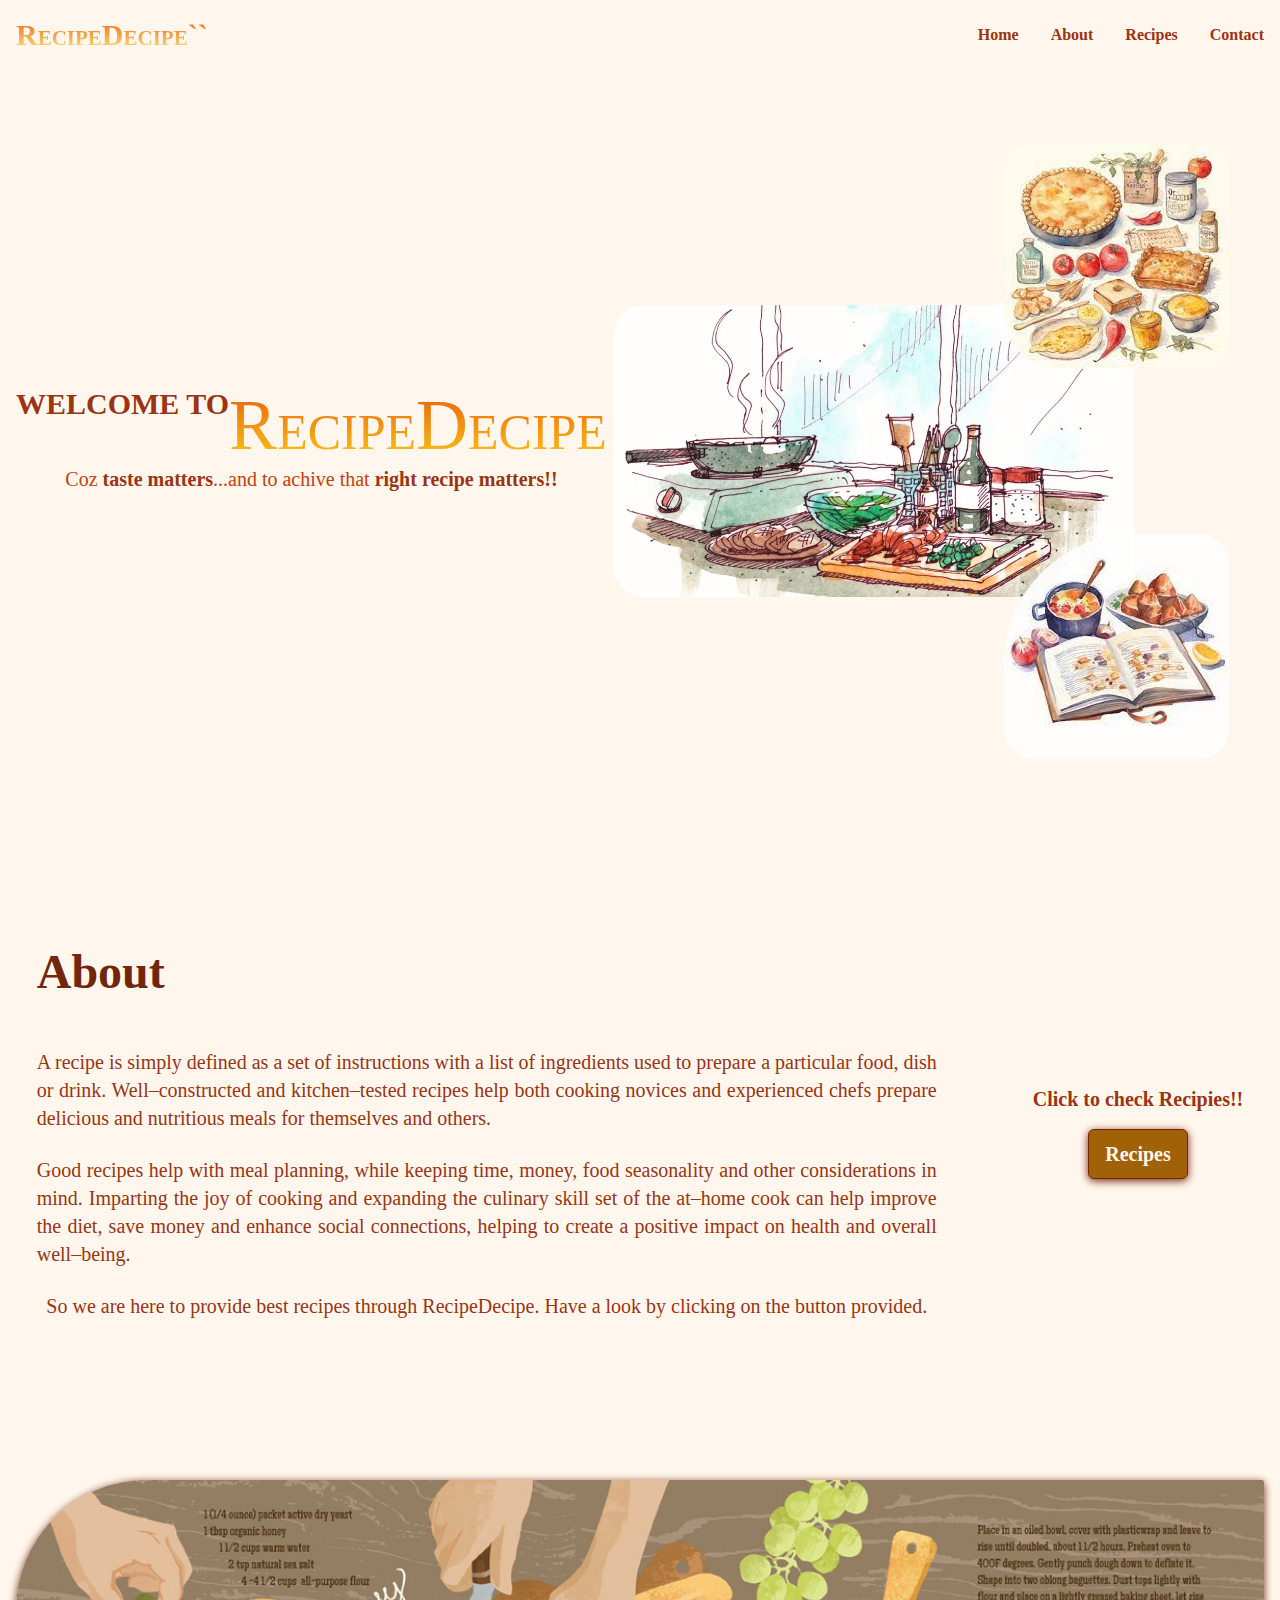
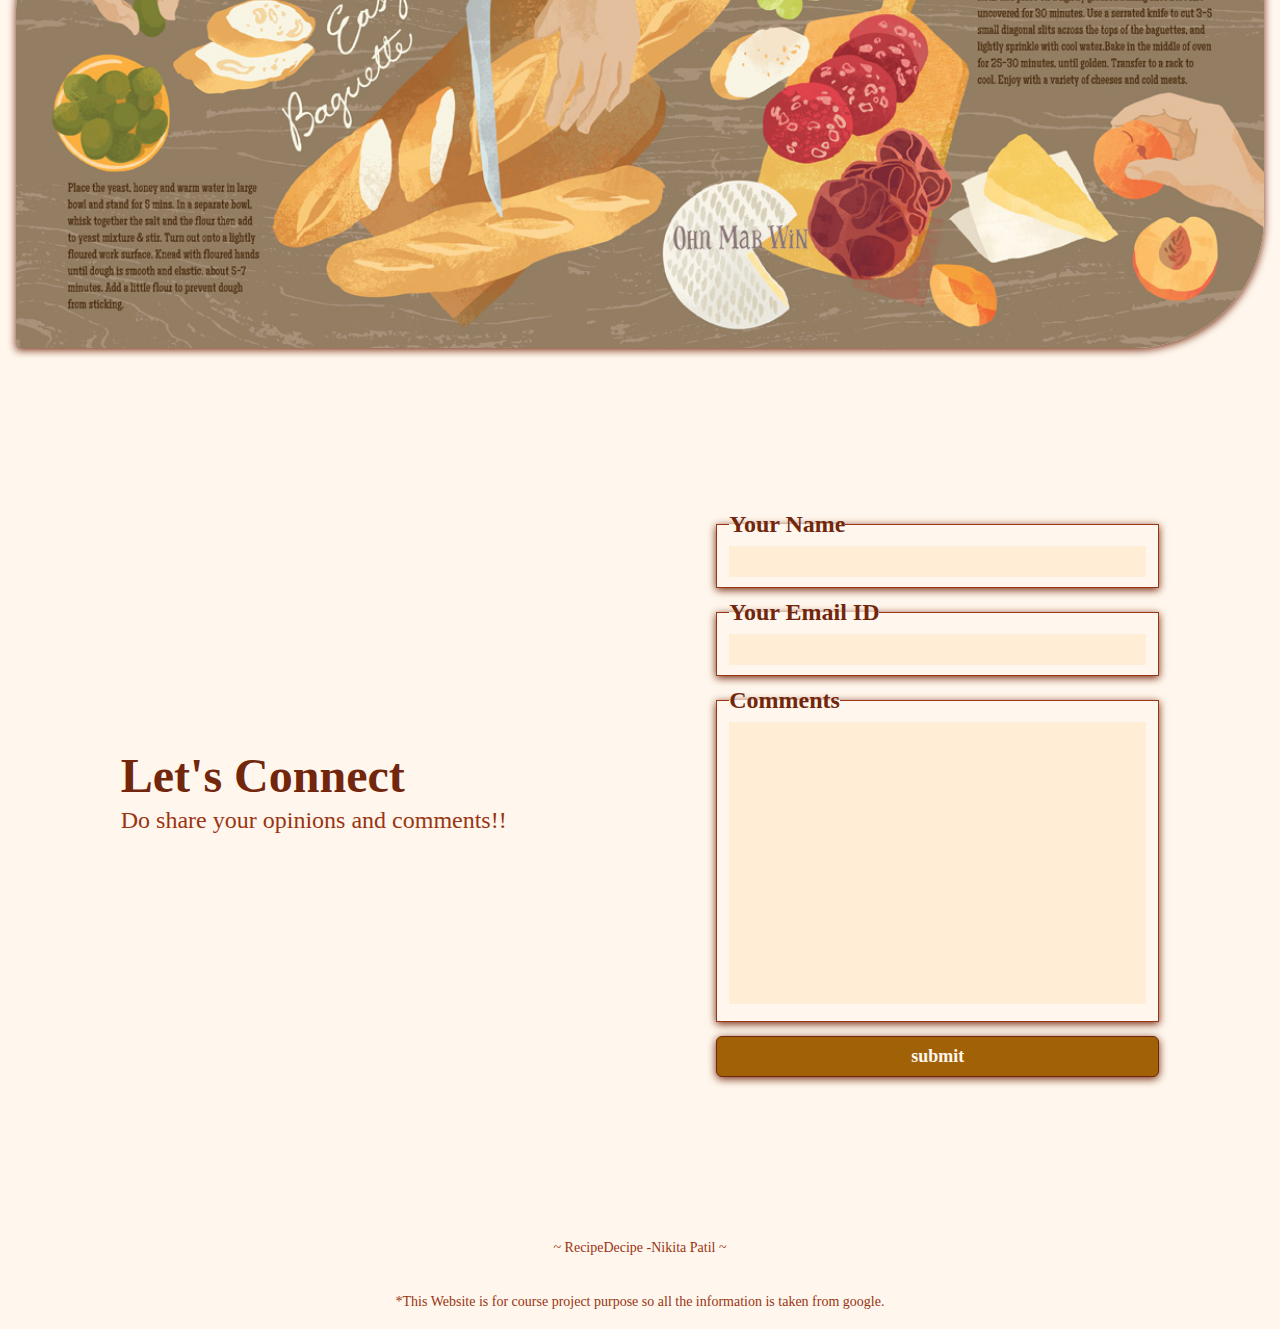
<file: index.html>
<!DOCTYPE html>
<html lang="en">
<head>
    <meta charset="UTF-8">
    <meta name="viewport" content="width=device-width, initial-scale=1.0">
    <link href="https://api.fontshare.com/v2/css?f[]=kalam@700,400,300&display=swap" rel="stylesheet">
    <title>Recipe Decipe</title>
    <link rel="stylesheet" href="./styles/modern-normalize.css">
    <link rel="stylesheet" href="./styles/style.css">
    <link rel="stylesheet" href="./styles/components/header.css">
    <link rel="stylesheet" href="./styles/components/hero.css">
    <link rel="stylesheet" href="./styles/components/mid_img.css">
    <link rel="stylesheet" href="./styles/components/about.css">
    <link rel="stylesheet" href="./styles/components/contact.css">
    <link rel="stylesheet" href="./styles/components/footer.css">
    <link rel="stylesheet" href="./styles/components/mobile.css">
    <link rel="stylesheet" href="./styles/utils.css">
</head>
<body>
 <header class="header container">
    <nav class="header__nav">
        <div class="header__logo">
            RecipeDecipe``
        </div>
        <div >
            <ul class="header__menu" >
                <li>
                    <a class="header__link" href="#home">Home</a>
                </li>
                <li>
                    <a class="header__link" href="#about">About</a>
                </li>
                <li>
                    <a class="header__link" href="recipes.html">Recipes</a>
                </li>
                <li>
                    <a class="header__link" href="#contact">Contact</a>
                </li>
            </ul>
            <button class="header__bars">
                <svg xmlns="http://www.w3.org/2000/svg" fill="none" viewBox="0 0 24 24" stroke-width="1.5" stroke="currentColor" >
                    <path stroke-linecap="round" stroke-linejoin="round" d="M3.75 6.75h16.5M3.75 12h16.5m-16.5 5.25h16.5" />
                  </svg>
                  
            </button>
        </div>
    </nav>

     <!-- Mobile Navigation -->
     <div class="mobile-nav">
        <nav>
           <ul class="mobile-nav__menu">
            <li>
                <a class="mobile-nav__link" href="#home">Home</a>
            </li>
            <li>
                <a href="#about" class="mobile-nav__link">About</a>
            </li>
            <li>
                <a href="recipes.html" class="mobile-nav__link">Recipes</a>
            </li>
            <li>
                <a href="#contact" class="mobile-nav__link">Contact</a>
            </li>
           </ul> 
        </nav>

    </div>
    <!-- End of Mobile Navigation -->
 </header>


 <main>
    <section id="home" class="hero container">
        <div class="hero__divleft" >
          <div class="hdivleft__sub">
            <h2 class="hero__title">Welcome to</h2>
            <h1 class="hero__maintitle">RecipeDecipe</h1>
          </div>
         <p class="hero__description">Coz <strong>taste matters</strong>...and to achive that <strong>right recipe matters!!</strong></p>
        </div>

        <div class="hero__divright">
         <img class="hero__img hero__imggrid1" src="./images/hero_img1.jpg" alt="Image of cooking food">
         <img class="hero__img hero__imggrid2" src="./images/hero_img2.jpg" alt="Image of recipe book">
         <img class="hero__img hero__imggrid3" src="./images/hero_img3.jpg" alt="Image of various ingredients">
        </div>
    </section>


    <section id="about" class="about container section">
        <div class="about__content-left">
           <h2 class="about__title">About</h2>

           <div class="about__description-box">
               <p class="about__description">A recipe is simply defined as a set of instructions with a list of ingredients used to prepare a particular food, dish or drink. Well–constructed and kitchen–tested recipes help both cooking novices and experienced chefs prepare delicious and nutritious meals for themselves and others.</p>
               <p class="about__description">Good recipes help with meal planning, while keeping time, money, food seasonality and other considerations in mind. Imparting the joy of cooking and expanding the culinary skill set of the at–home cook can help improve the diet, save money and enhance social connections, helping to create a positive impact on health and overall well–being.</p>
               <p class="about__description">So we are here to provide best recipes through RecipeDecipe. Have a look by clicking on the button provided. </p>
           </div>
           
        </div>
        <div class="about__content-right">
            <p class="about__btn-description"><strong>Click to check Recipies!!</strong></p>
            <a class="about__btn btn" href="recipes.html">Recipes</a>
        </div>
    </section>


    <section class="mid__img container section">
        <div>
            <img class="mid__img1" src="./images/mid_img1.jpg" alt="Image of Baguette recipe">
        </div>
    </section>



    <section id="contact" class="contact container section">
        <div class="contact__content-left">
            <h2 class="contact__title">Let's Connect</h2>
            <p class="contact__description"> Do share your opinions and comments!!</p>
        </div>
        <div class="contact__content-right">
            <form class="contact__form" action="#" >
                
                <fieldset>
                    <legend>Your Name</legend>
                    <input type="text" name="name" autocomplete="off">
                    
                </fieldset>
                <fieldset>
                    <legend>Your Email ID</legend>
                    <input type="email" name="email" autocomplete="off">
                </fieldset>
                <fieldset>
                    <legend>Comments</legend>
                    <textarea name="textarea" id="comments" cols="30" rows="10"></textarea>
                </fieldset>
                <button  class="contact__form-btn btn">submit</button>
            </form>
        </div>
    </section>

 </main>


 <footer class="footer container section">
    <p>
        ~ RecipeDecipe  -Nikita Patil ~
    </p>
    <p>*This Website is for course project purpose so all the information is taken from google.</p>

 </footer>


 <script src="./src/main.js"></script>

</body>
</html>
</file>
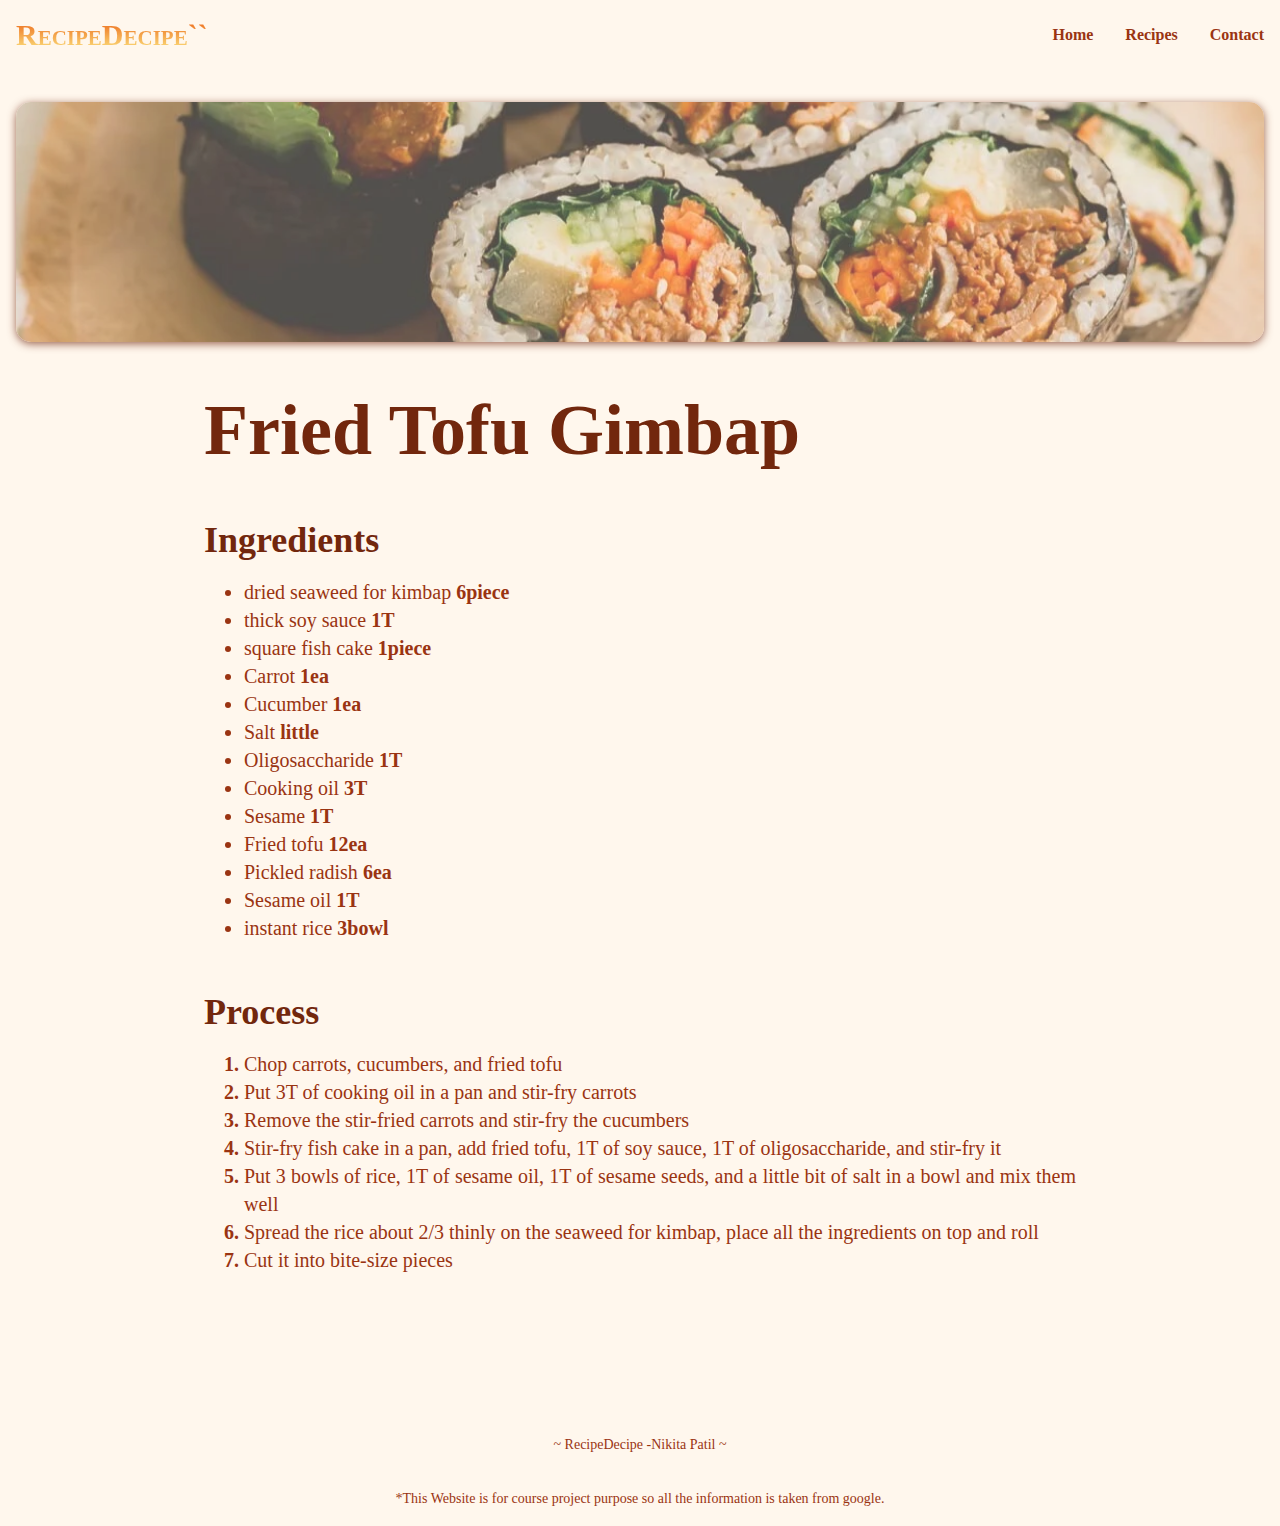
<file: gimbap.html>
<!DOCTYPE html>
<html lang="en">
<head>
    <meta charset="UTF-8">
    <meta name="viewport" content="width=device-width, initial-scale=1.0">
    <link href="https://api.fontshare.com/v2/css?f[]=kalam@700,400,300&display=swap" rel="stylesheet">
    <title>Kimbap</title>
    <link rel="stylesheet" href="./styles/modern-normalize.css">
    <link rel="stylesheet" href="./styles/style.css">
    <link rel="stylesheet" href="./styles/components/header.css">
    <link rel="stylesheet" href="./styles/recipe_style/gimbap.css">
    <link rel="stylesheet" href="./styles/components/footer.css">
    <link rel="stylesheet" href="./styles/components/mobile.css">
    <link rel="stylesheet" href="./styles/utils.css">
</head>
<body>
    <header class="header container">
        <nav class="header__nav">
            <div class="header__logo">
                RecipeDecipe``
            </div>
            <div >
                <ul class="header__menu" >
                    <li>
                        <a class="header__link" href="index.html">Home</a>
                    </li>
                    
                    <li>
                        <a class="header__link" href="recipes.html">Recipes</a>
                    </li>
                    <li>
                        <a class="header__link" href="index.html#contact">Contact</a>
                    </li>
                </ul>
                <button class="header__bars">
                    <svg xmlns="http://www.w3.org/2000/svg" fill="none" viewBox="0 0 24 24" stroke-width="1.5" stroke="currentColor" >
                        <path stroke-linecap="round" stroke-linejoin="round" d="M3.75 6.75h16.5M3.75 12h16.5m-16.5 5.25h16.5" />
                      </svg>
                      
                </button>
            </div>
        </nav>

        <!-- Mobile Navigation -->
     <div class="mobile-nav">
        <nav>
           <ul class="mobile-nav__menu">
            <li>
                <a class="mobile-nav__link" href="index.html">Home</a>
            </li>
            <li>
                <a href="recipes.html" class="mobile-nav__link">Recipes</a>
            </li>
            <li>
                <a href="index.html#contact" class="mobile-nav__link">Contact</a>
            </li>
           </ul> 
        </nav>
  
    </div>
    <!-- End of Mobile Navigation -->
    </header>
    
    <section class="gimbap__hero container">
        
        
        <img class="gimbap__img" src="./images/gimbap_img2.jpg" alt="Gimbap"  >
        <h1 class="gimbap__title">Fried Tofu Gimbap</h1>
        <div class="gimbap__ingredients">
            <h2 class="gimbap__ingredients-title">ingredients</h2>
            <ul class="gimbap__ingredients-list">
                <li class="gimbap__ingredients-items">dried seaweed for kimbap 
                    <strong>6piece</strong></li>
                <li class="gimbap__ingredients-items">thick soy sauce <strong> 1T</strong></li>
                <li class="gimbap__ingredients-items">square fish cake 
                    <strong> 1piece</strong></li>

                <li class="gimbap__ingredients-items">Carrot 
                    <strong>1ea</strong></li>
                <li class="gimbap__ingredients-items">Cucumber 
                    <strong>1ea</strong></li> 
                <li class="gimbap__ingredients-items">Salt 
                    <strong> little</strong></li>
                <li class="gimbap__ingredients-items">Oligosaccharide <strong> 1T</strong></li>
                <li class="gimbap__ingredients-items">Cooking oil <strong> 3T</strong></li>
                <li class="gimbap__ingredients-items">Sesame <strong>1T</strong> </li>
                                <li class="gimbap__ingredients-items">Fried tofu <strong> 12ea</strong></li>
                <li class="gimbap__ingredients-items">Pickled radish <strong> 6ea</strong></li>
                <li class="gimbap__ingredients-items">Sesame oil<strong> 1T</strong></li> 
                <li class="gimbap__ingredients-items">instant rice 
                    <strong>3bowl</strong></li>
            </ul>
        </div>
        <div class="gimbap__process">
            <h2 class="gimbap__process-title">Process</h2>
            
            <ol class="gimbap__process-list">
                <li class="gimbap__process-points">Chop carrots, cucumbers, and fried tofu</li>
                <li class="gimbap__process-points">Put 3T of cooking oil in a pan and stir-fry carrots</li>
                <li class="gimbap__process-points">Remove the stir-fried carrots and stir-fry the cucumbers</li>
                <li class="gimbap__process-points">Stir-fry fish cake in a pan, add fried tofu, 1T of soy sauce, 1T of oligosaccharide, and stir-fry it</li>
                <li class="gimbap__process-points">Put 3 bowls of rice, 1T of sesame oil, 1T of sesame seeds, and a little bit of salt in a bowl and mix them well</li>
                <li class="gimbap__process-points">Spread the rice about 2/3 thinly on the seaweed for kimbap, place all the ingredients on top and roll</li>
                <li class="gimbap__process-points">Cut it into bite-size pieces</li>
                
            </ol>
        </div>

    </section>

    <footer class="footer container section">
        <p>
            ~ RecipeDecipe  -Nikita Patil ~
        </p>
        <p>*This Website is for course project purpose so all the information is taken from google.</p>
    </footer>

    <script src="./src/main.js"></script>
</body>
</html>
</file>
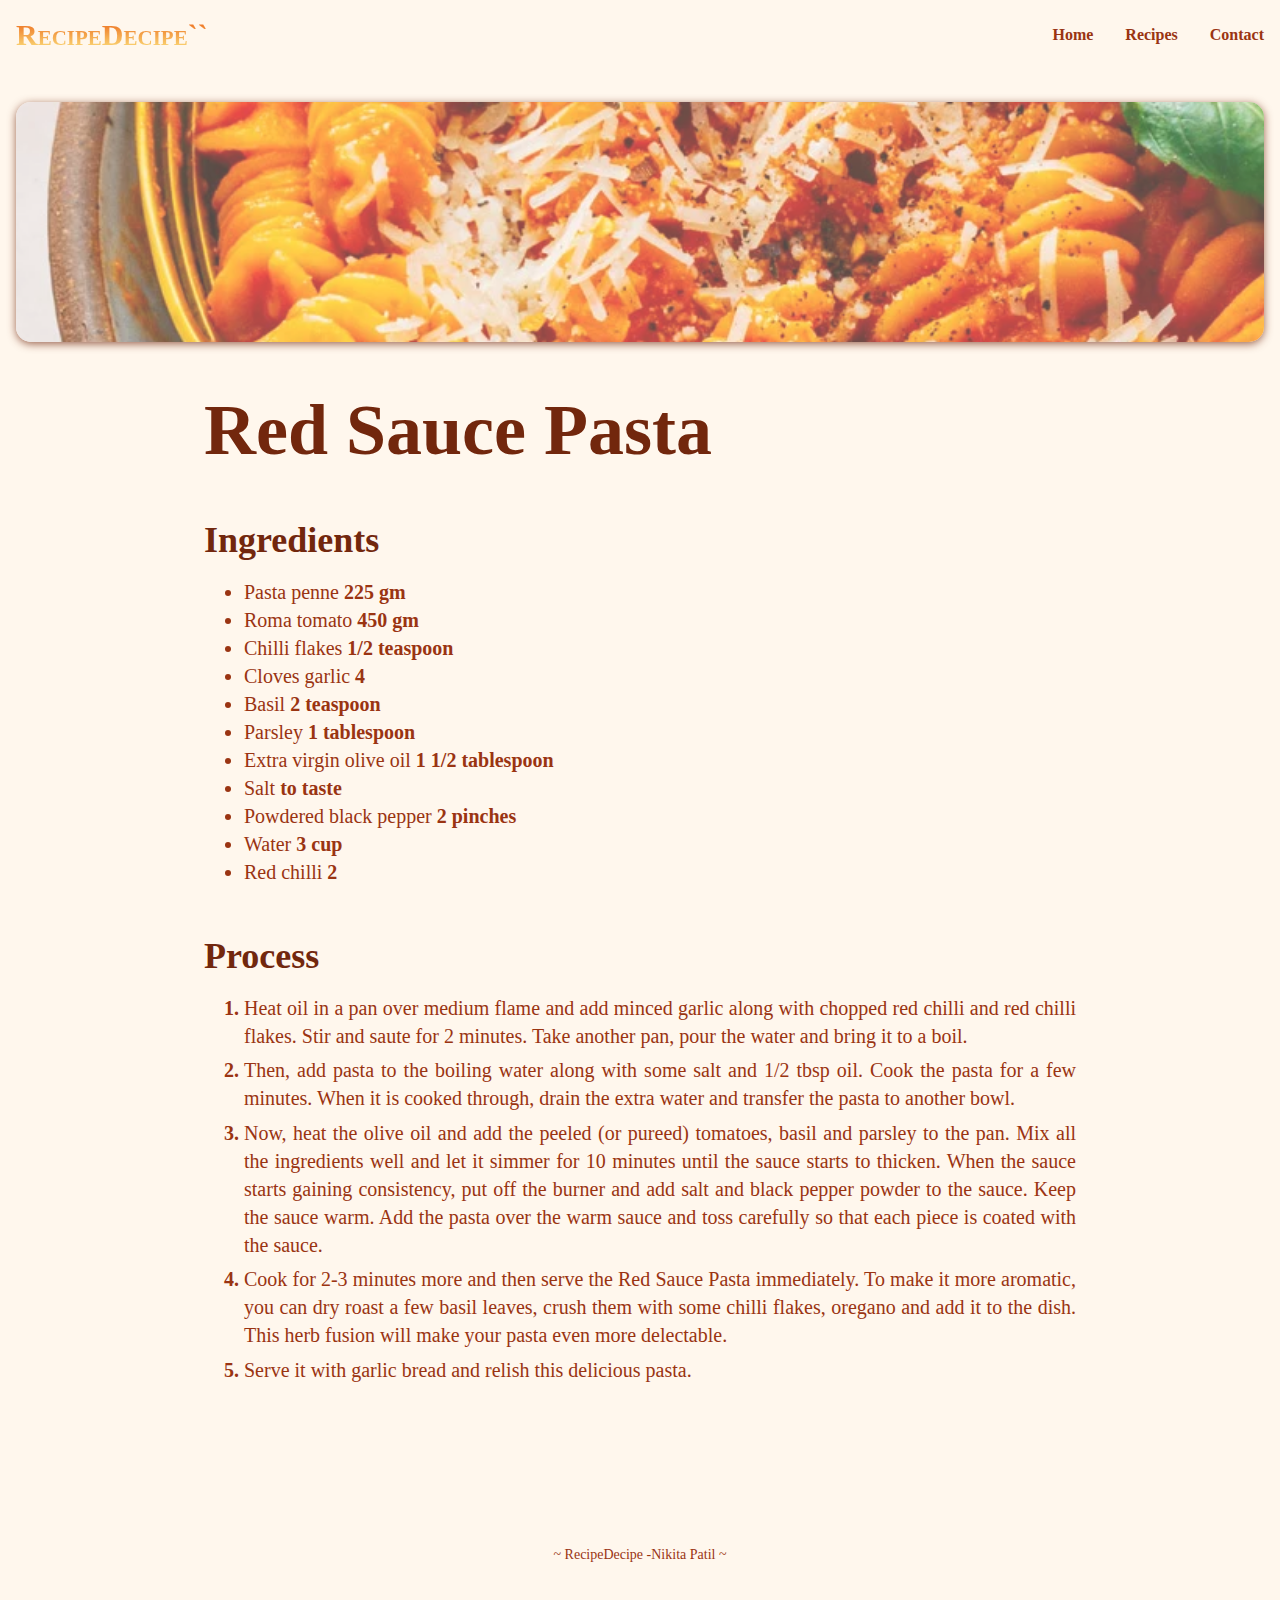
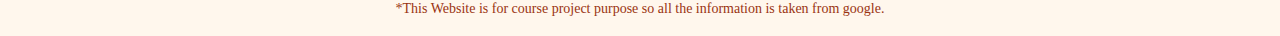
<file: pasta.html>
<!DOCTYPE html>
<html lang="en">
<head>
    <meta charset="UTF-8">
    <meta name="viewport" content="width=device-width, initial-scale=1.0">
    <link href="https://api.fontshare.com/v2/css?f[]=kalam@700,400,300&display=swap" rel="stylesheet">
    <title>Pasta</title>
    <link rel="stylesheet" href="./styles/modern-normalize.css">
    <link rel="stylesheet" href="./styles/style.css">
    <link rel="stylesheet" href="./styles/components/header.css">
    <link rel="stylesheet" href="./styles/recipe_style/pasta.css">
    <link rel="stylesheet" href="./styles/components/footer.css">
    <link rel="stylesheet" href="./styles/components/mobile.css">
    <link rel="stylesheet" href="./styles/utils.css">
</head>
<body>
    <header class="header container">
        <nav class="header__nav">
            <div class="header__logo">
                RecipeDecipe``
            </div>
            <div >
                <ul class="header__menu" >
                    <li>
                        <a class="header__link" href="index.html">Home</a>
                    </li>
                   
                    <li>
                        <a class="header__link" href="recipes.html" >Recipes</a>
                    </li>
                    <li>
                        <a class="header__link" href="index.html#contact">Contact</a>
                    </li>
                </ul>
                <button class="header__bars">
                    <svg xmlns="http://www.w3.org/2000/svg" fill="none" viewBox="0 0 24 24" stroke-width="1.5" stroke="currentColor" >
                        <path stroke-linecap="round" stroke-linejoin="round" d="M3.75 6.75h16.5M3.75 12h16.5m-16.5 5.25h16.5" />
                      </svg>
                      
                </button>
            </div>
        </nav>

         <!-- Mobile Navigation -->
     <div class="mobile-nav">
        <nav>
           <ul class="mobile-nav__menu">
            <li>
                <a class="mobile-nav__link" href="index.html">Home</a>
            </li>
            <li>
                <a href="recipes.html" class="mobile-nav__link">Recipes</a>
            </li>
            <li>
                <a href="index.html#contact" class="mobile-nav__link">Contact</a>
            </li>
           </ul> 
        </nav>
  
    </div>
    <!-- End of Mobile Navigation -->
    </header>
    
    <section class="pasta__hero container">
        
        
        <img class="pasta__img" src="./images/Red-Sauce-Pasta_img.jpg" alt="Pasta">
        <h1 class="pasta__title">Red Sauce Pasta</h1>
        <div class="pasta__ingredients">
            <h2 class="pasta__ingredients-title">ingredients</h2>
            <ul class="pasta__ingredients-list">
                <li class="pasta__ingredients-items">Pasta penne <strong>225 gm</strong></li>
                <li class="pasta__ingredients-items">Roma tomato <strong>450 gm</strong></li>
                <li class="pasta__ingredients-items">Chilli flakes <strong>1/2 teaspoon</strong></li>

                <li class="pasta__ingredients-items"> Cloves garlic <strong>4</strong></li>
                <li class="pasta__ingredients-items">Basil <strong>2 teaspoon
                </strong></li> 
                <li class="pasta__ingredients-items">Parsley <strong>1 tablespoon</strong></li>
                <li class="pasta__ingredients-items">Extra virgin olive oil <strong>1 1/2 tablespoon</strong></li>
                <li class="pasta__ingredients-items">Salt  <strong>to taste
                </strong></li>
                <li class="pasta__ingredients-items">Powdered black pepper <strong>2 pinches</strong> </li>
                <li class="pasta__ingredients-items">Water <strong>3 cup</strong></li>
                <li class="pasta__ingredients-items">Red chilli <strong>2</strong></li>
               
            </ul>
        </div>
        <div class="pasta__process">
            <h2 class="pasta__process-title">Process</h2>
            
            <ol class="pasta__process-list">
                <li class="pasta__process-points">Heat oil in a pan over medium flame and add minced garlic along with chopped red chilli and red chilli flakes. Stir and saute for 2 minutes. Take another pan, pour the water and bring it to a boil.</li>

                <li class="pasta__process-points">Then, add pasta to the boiling water along with some salt and 1/2 tbsp oil. Cook the pasta for a few minutes. When it is cooked through, drain the extra water and transfer the pasta to another bowl.
                </li>

                <li class="pasta__process-points">Now, heat the olive oil and add the peeled (or pureed) tomatoes, basil and parsley to the pan. Mix all the ingredients well and let it simmer for 10 minutes until the sauce starts to thicken. When the sauce starts gaining consistency, put off the burner and add salt and black pepper powder to the sauce. Keep the sauce warm. Add the pasta over the warm sauce and toss carefully so that each piece is coated with the sauce.</li>

                <li class="pasta__process-points">Cook for 2-3 minutes more and then serve the Red Sauce Pasta immediately. To make it more aromatic, you can dry roast a few basil leaves, crush them with some chilli flakes, oregano and add it to the dish. This herb fusion will make your pasta even more delectable.</li>

                <li class="pasta__process-points">Serve it with garlic bread and relish this delicious pasta.</li>
 
            </ol>
        </div>

    </section>

    <footer class="footer container section">
        <p>
            ~ RecipeDecipe  -Nikita Patil ~
        </p>
        <p>*This Website is for course project purpose so all the information is taken from google.</p>
    </footer>

    <script src="./src/main.js"></script>
</body>
</html>
</file>
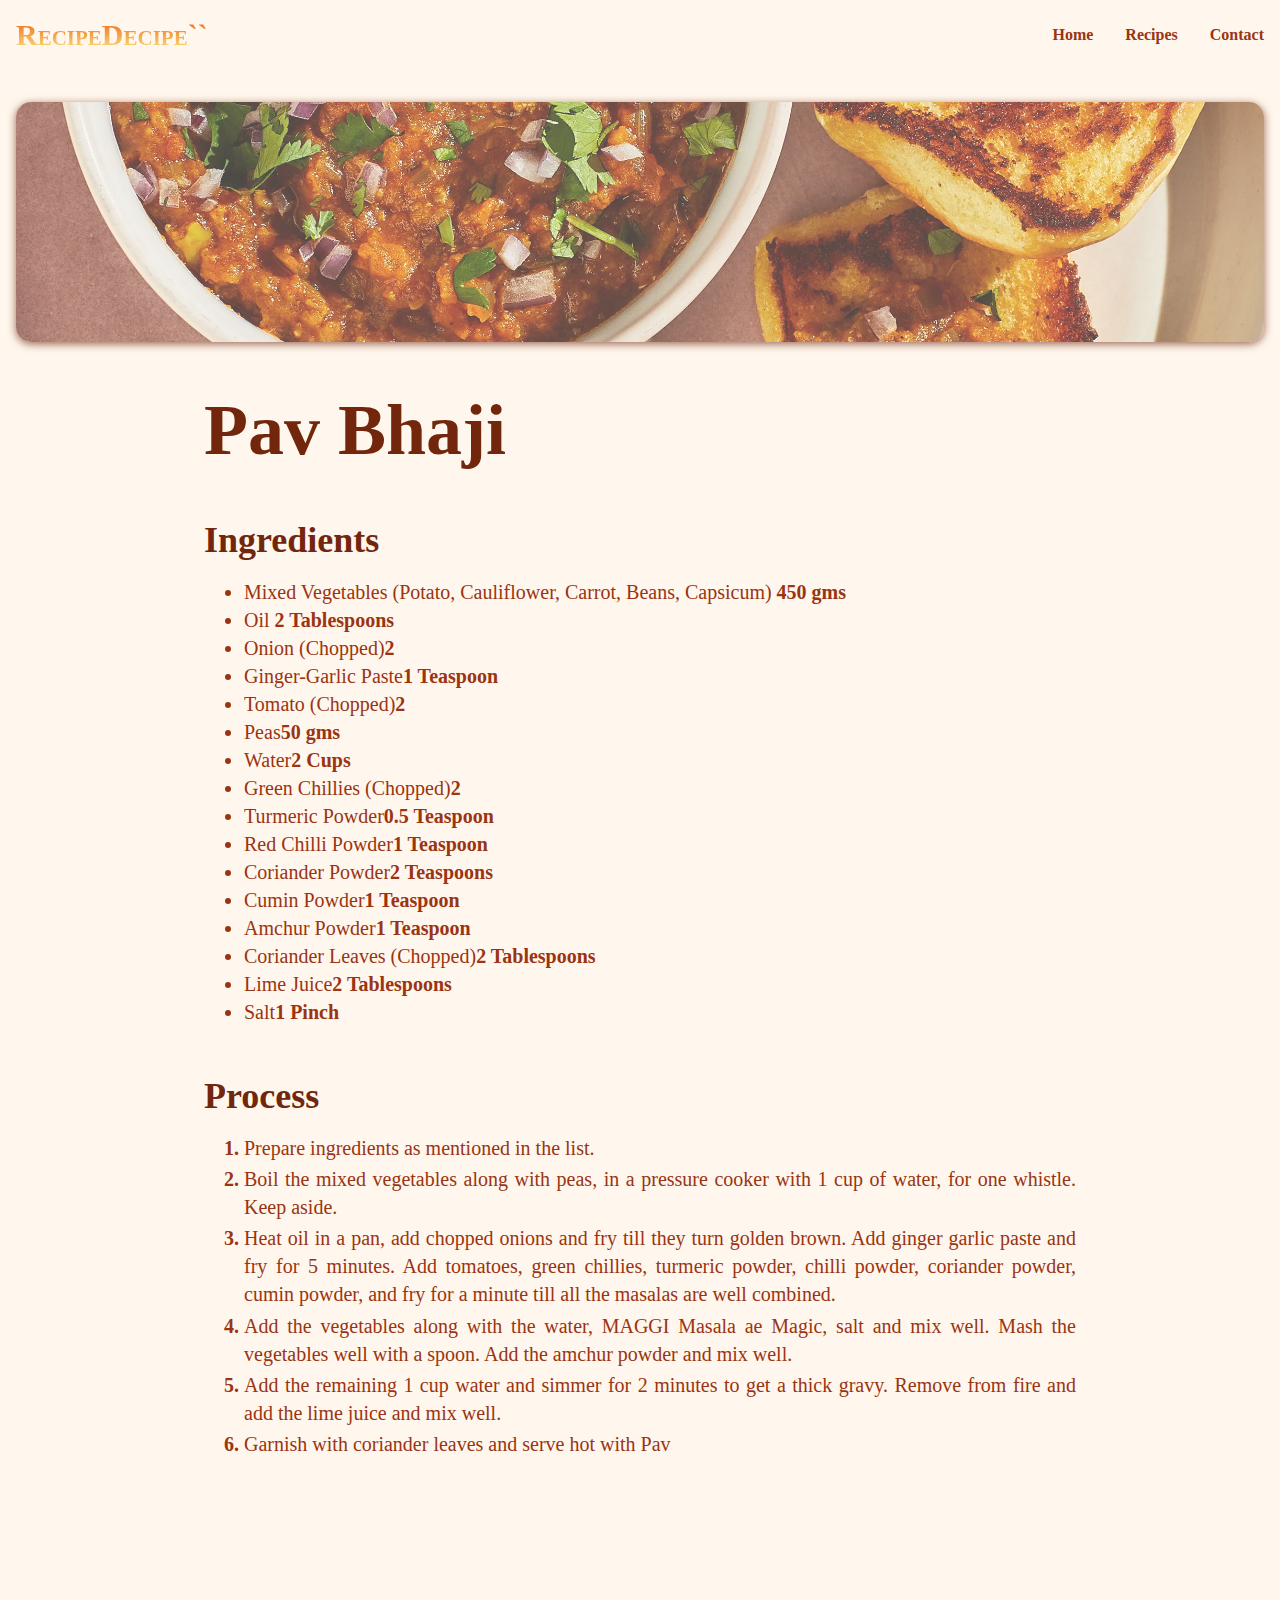
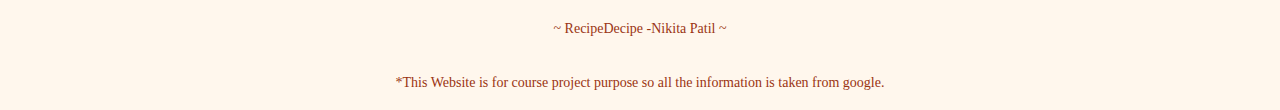
<file: pavbhaji.html>
<!DOCTYPE html>
<html lang="en">
<head>
    <meta charset="UTF-8">
    <meta name="viewport" content="width=device-width, initial-scale=1.0">
    <link href="https://api.fontshare.com/v2/css?f[]=kalam@700,400,300&display=swap" rel="stylesheet">
    <title>Pav Bhaji</title>
    <link rel="stylesheet" href="./styles/modern-normalize.css">
    <link rel="stylesheet" href="./styles/style.css">
    <link rel="stylesheet" href="./styles/components/header.css">
    <link rel="stylesheet" href="./styles/recipe_style/pavbhaji.css">
    <link rel="stylesheet" href="./styles/components/footer.css">
    <link rel="stylesheet" href="./styles/components/mobile.css">
    <link rel="stylesheet" href="./styles/utils.css">
</head>
<body>
    <header class="header container">
        <nav class="header__nav">
            <div class="header__logo">
                RecipeDecipe``
            </div>
            <div >
                <ul class="header__menu" >
                    <li>
                        <a class="header__link" href="index.html">Home</a>
                    </li>
                   
                    <li>
                        <a class="header__link" href="recipes.html">Recipes</a>
                    </li>
                    <li>
                        <a class="header__link" href="index.html#contact">Contact</a>
                    </li>
                </ul>
                <button class="header__bars">
                    <svg xmlns="http://www.w3.org/2000/svg" fill="none" viewBox="0 0 24 24" stroke-width="1.5" stroke="currentColor" >
                        <path stroke-linecap="round" stroke-linejoin="round" d="M3.75 6.75h16.5M3.75 12h16.5m-16.5 5.25h16.5" />
                      </svg>
                      
                </button>
            </div>
        </nav>

        <!-- Mobile Navigation -->
     <div class="mobile-nav">
        <nav>
           <ul class="mobile-nav__menu">
            <li>
                <a class="mobile-nav__link" href="index.html">Home</a>
            </li>
            <li>
                <a href="recipes.html" class="mobile-nav__link">Recipes</a>
            </li>
            <li>
                <a href="index.html#contact" class="mobile-nav__link">Contact</a>
            </li>
           </ul> 
        </nav>
  
    </div>
    <!-- End of Mobile Navigation -->
    </header>
    
    <section class="pavbhaji__hero container">
        
        
        <img class="pavbhaji__img" src="./images/pav-bhaji_img2.jpg" alt="Pav Bhaji">
        <h1 class="pavbhaji__title">Pav Bhaji</h1>
        <div class="pavbhaji__ingredients">
            <h2 class="pavbhaji__ingredients-title">ingredients</h2>
            <ul class="pavbhaji__ingredients-list">
                <li class="pavbhaji__ingredients-items">Mixed Vegetables (Potato, Cauliflower, Carrot, Beans, Capsicum) 
                    <strong>450 gms</strong></li>
                <li class="pavbhaji__ingredients-items">Oil <strong>2 Tablespoons</strong></li>
                <li class="pavbhaji__ingredients-items">Onion (Chopped)<strong>2
                </strong></li>

                <li class="pavbhaji__ingredients-items">Ginger-Garlic Paste<strong>1
 
                    Teaspoon</strong></li>
                <li class="pavbhaji__ingredients-items">Tomato (Chopped)<strong>2
                </strong></li> 
                <li class="pavbhaji__ingredients-items">Peas<strong>50
 
                    gms</strong></li>
                <li class="pavbhaji__ingredients-items">Water<strong>2
 
                    Cups</strong></li>
                <li class="pavbhaji__ingredients-items">Green Chillies (Chopped)<strong>2
                </strong></li>
                <li class="pavbhaji__ingredients-items">Turmeric Powder<strong>0.5
 
                    Teaspoon</strong> </li>
                <li class="pavbhaji__ingredients-items">Red Chilli Powder<strong>1
 
                    Teaspoon</strong></li>
                <li class="pavbhaji__ingredients-items">Coriander Powder<strong>2
 
                    Teaspoons</strong></li>
                <li class="pavbhaji__ingredients-items">Cumin Powder<strong>1
 
                    Teaspoon</strong></li> 
                <li class="pavbhaji__ingredients-items">Amchur Powder<strong>1
 
                    Teaspoon</strong></li>
                <li class="pavbhaji__ingredients-items">Coriander Leaves (Chopped)<strong>2
 
                    Tablespoons</strong></li>
                <li class="pavbhaji__ingredients-items">Lime Juice<strong>2
 
                    Tablespoons</strong></li>
                <li class="pavbhaji__ingredients-items">Salt<strong>1
 
                    Pinch</strong></li>
            </ul>
        </div>
        <div class="pavbhaji__process">
            <h2 class="pavbhaji__process-title">Process</h2>
            
            <ol class="pavbhaji__process-list">
                <li class="pavbhaji__process-points">Prepare ingredients as mentioned in the list.</li>
                <li class="pavbhaji__process-points">Boil the mixed vegetables along with peas, in a pressure cooker with 1 cup of water, for one whistle. Keep aside.</li>
                <li class="pavbhaji__process-points">Heat oil in a pan, add chopped onions and fry till they turn golden brown. Add ginger garlic paste and fry for 5 minutes. Add tomatoes, green chillies, turmeric powder, chilli powder, coriander powder, cumin powder, and fry for a minute till all the masalas are well combined.</li>
                <li class="pavbhaji__process-points">Add the vegetables along with the water, MAGGI Masala ae Magic, salt and mix well. Mash the vegetables well with a spoon. Add the amchur powder and mix well.</li>
                <li class="pavbhaji__process-points">Add the remaining 1 cup water and simmer for 2 minutes to get a thick gravy. Remove from fire and add the lime juice and mix well.</li>
                <li class="pavbhaji__process-points">Garnish with coriander leaves and serve hot with Pav</li>

                
            </ol>
        </div>

    </section>

    <footer class="footer container section">
        <p>
            ~ RecipeDecipe  -Nikita Patil ~
        </p>
        <p>*This Website is for course project purpose so all the information is taken from google.</p>
    </footer>

    <script src="./src/main.js"></script>
</body>
</html>
</file>
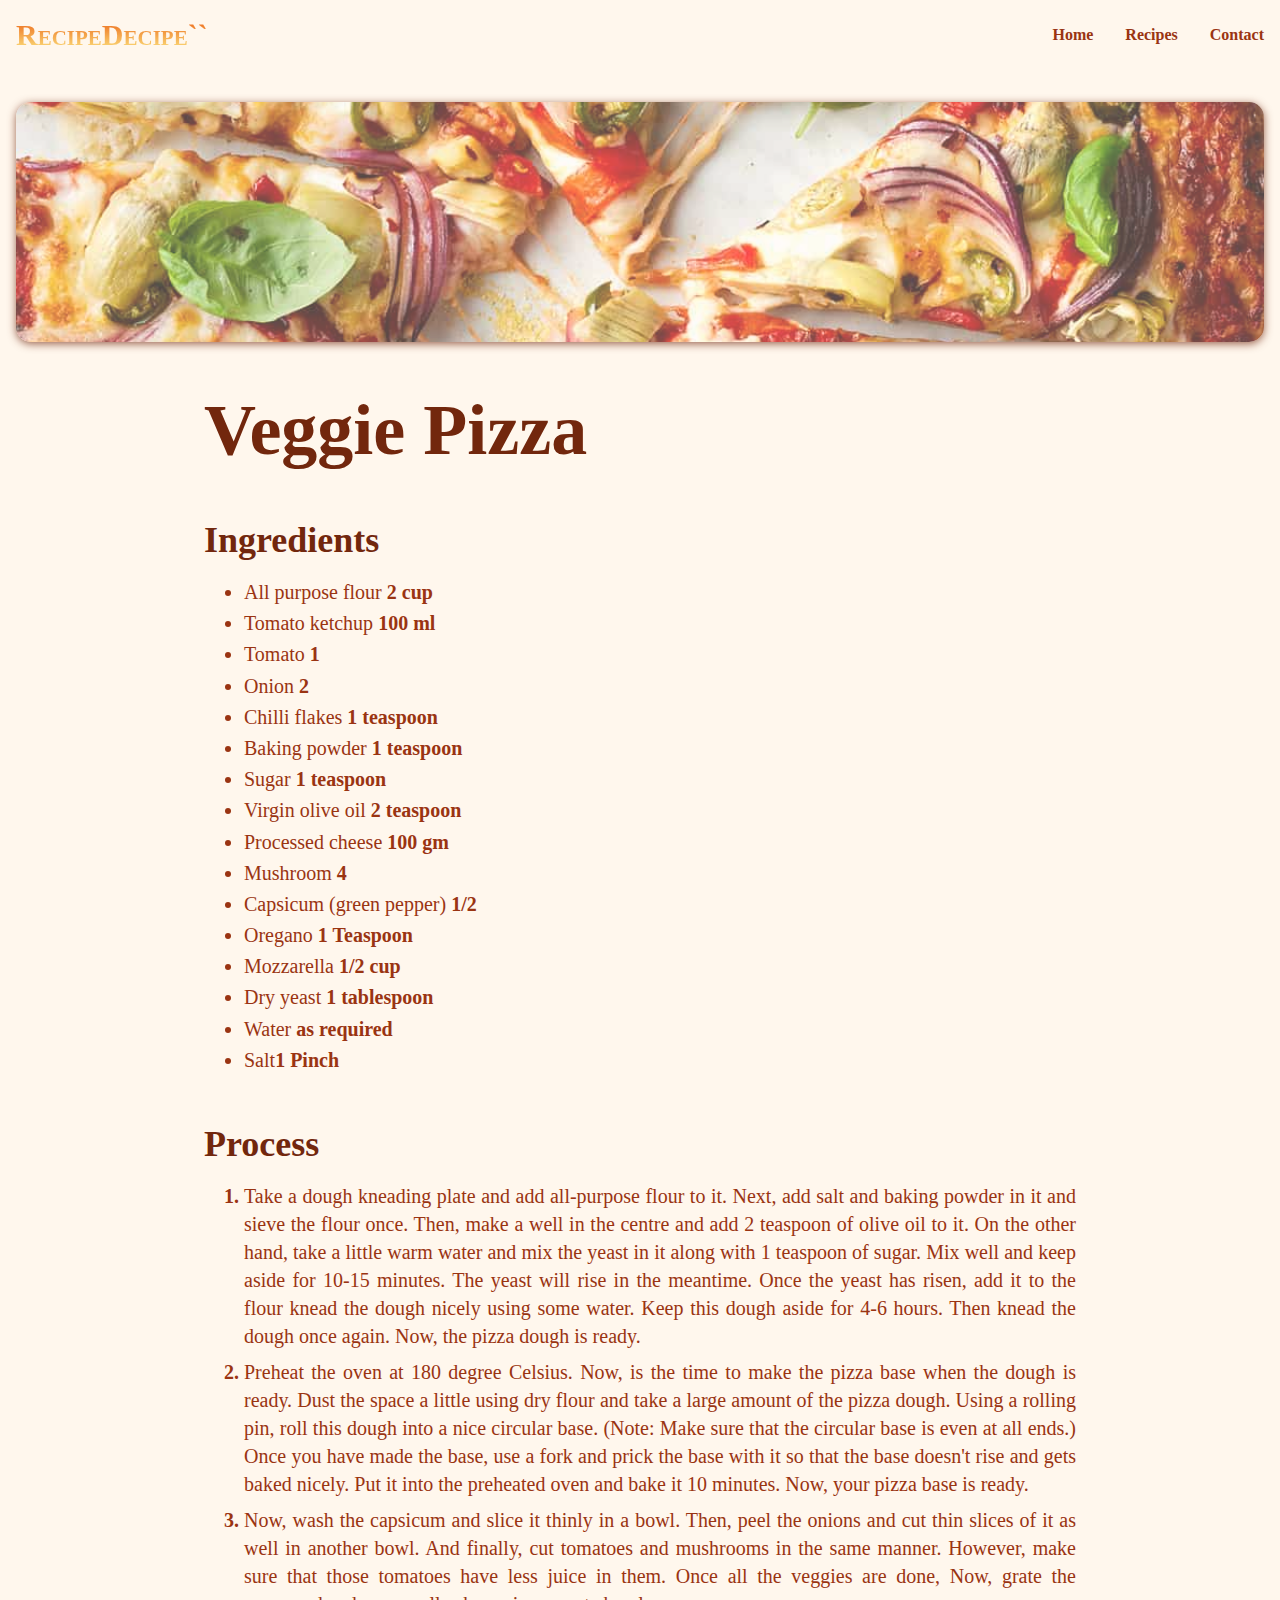
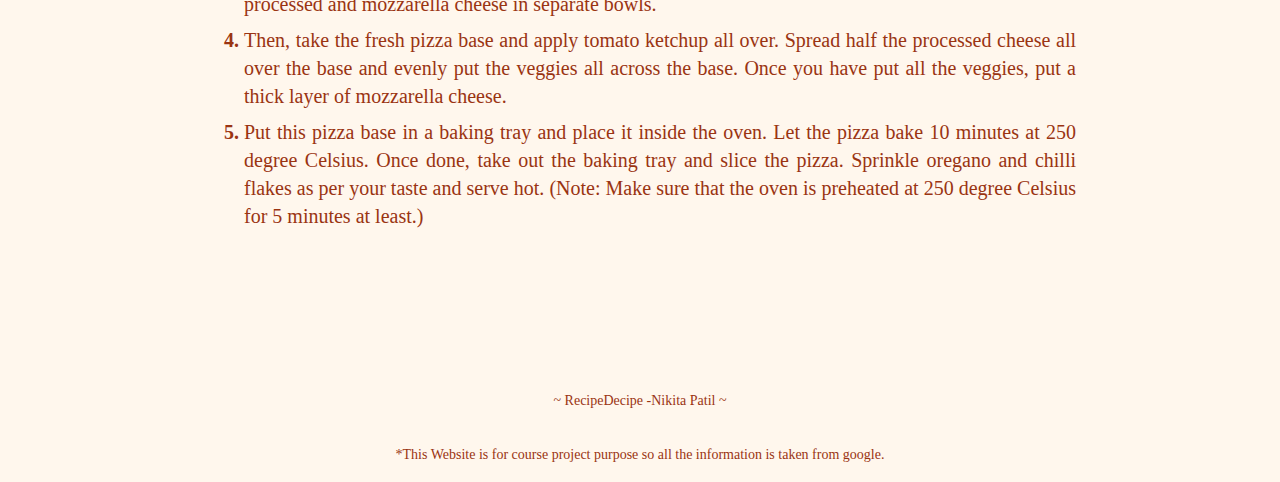
<file: pizza.html>
<!DOCTYPE html>
<html lang="en">
<head>
    <meta charset="UTF-8">
    <meta name="viewport" content="width=device-width, initial-scale=1.0">
    <link href="https://api.fontshare.com/v2/css?f[]=kalam@700,400,300&display=swap" rel="stylesheet">
    <title>Pizza</title>
    <link rel="stylesheet" href="./styles/modern-normalize.css">
    <link rel="stylesheet" href="./styles/style.css">
    <link rel="stylesheet" href="./styles/components/header.css">
    <link rel="stylesheet" href="./styles/recipe_style/pizza.css">
    <link rel="stylesheet" href="./styles/components/footer.css">
    <link rel="stylesheet" href="./styles/components/mobile.css">
    <link rel="stylesheet" href="./styles/utils.css">
</head>
<body>
    <header class="header container">
        <nav class="header__nav">
            <div class="header__logo">
                RecipeDecipe``
            </div>
            <div >
                <ul class="header__menu" >
                    <li>
                        <a class="header__link" href="index.html">Home</a>
                    </li>
                   
                    <li>
                        <a class="header__link" href="recipes.html">Recipes</a>
                    </li>
                    <li>
                        <a class="header__link" href="index.html#contact">Contact</a>
                    </li>
                </ul>
                <button class="header__bars">
                    <svg xmlns="http://www.w3.org/2000/svg" fill="none" viewBox="0 0 24 24" stroke-width="1.5" stroke="currentColor" >
                        <path stroke-linecap="round" stroke-linejoin="round" d="M3.75 6.75h16.5M3.75 12h16.5m-16.5 5.25h16.5" />
                      </svg>
                      
                </button>
            </div>
        </nav>

        <!-- Mobile Navigation -->
     <div class="mobile-nav">
        <nav>
           <ul class="mobile-nav__menu">
            <li>
                <a class="mobile-nav__link" href="index.html">Home</a>
            </li>
            <li>
                <a href="recipes.html" class="mobile-nav__link">Recipes</a>
            </li>
            <li>
                <a href="index.html#contact" class="mobile-nav__link">Contact</a>
            </li>
           </ul> 
        </nav>
  
    </div>
    <!-- End of Mobile Navigation -->
    </header>
    
    <section class="pizza__hero container">
        
        
        <img class="pizza__img" src="./images/pizza_img.jpg" alt="Pizza">
        <h1 class="pizza__title">Veggie Pizza</h1>
        <div class="pizza__ingredients">
            <h2 class="pizza__ingredients-title">ingredients</h2>
            <ul class="pizza__ingredients-list">
                <li class="pizza__ingredients-items">All purpose flour <strong>2 cup</strong></li>
                <li class="pizza__ingredients-items">Tomato ketchup <strong>100 ml</strong></li>
                <li class="pizza__ingredients-items">Tomato <strong>1
                </strong></li>

                <li class="pizza__ingredients-items">Onion <strong>2</strong></li>
                <li class="pizza__ingredients-items">Chilli flakes <strong>1 teaspoon
                </strong></li> 
                <li class="pizza__ingredients-items">Baking powder <strong>1 teaspoon</strong></li>
                <li class="pizza__ingredients-items"> Sugar <strong>1 teaspoon</strong></li>
                <li class="pizza__ingredients-items">Virgin olive oil <strong>2 teaspoon
                </strong></li>
                <li class="pizza__ingredients-items">Processed cheese <strong>100 gm</strong> </li>
                <li class="pizza__ingredients-items">Mushroom <strong>4</strong></li>
                <li class="pizza__ingredients-items">Capsicum (green pepper) <strong>1/2</strong></li>
                <li class="pizza__ingredients-items">Oregano <strong>1
 
                    Teaspoon</strong></li> 
                <li class="pizza__ingredients-items">Mozzarella <strong>1/2 cup</strong></li>
                <li class="pizza__ingredients-items">Dry yeast <strong>1 tablespoon</strong></li>
                <li class="pizza__ingredients-items">Water <strong>as required</strong></li>
                <li class="pizza__ingredients-items">Salt<strong>1
                    Pinch</strong></li>
            </ul>
        </div>
        <div class="pizza__process">
            <h2 class="pizza__process-title">Process</h2>
            
            <ol class="pizza__process-list">
                <li class="pizza__process-points">Take a dough kneading plate and add all-purpose flour to it. Next, add salt and baking powder in it and sieve the flour once. Then, make a well in the centre and add 2 teaspoon of olive oil to it. On the other hand, take a little warm water and mix the yeast in it along with 1 teaspoon of sugar. Mix well and keep aside for 10-15 minutes. The yeast will rise in the meantime. Once the yeast has risen, add it to the flour knead the dough nicely using some water. Keep this dough aside for 4-6 hours. Then knead the dough once again. Now, the pizza dough is ready.</li>

                <li class="pizza__process-points">Preheat the oven at 180 degree Celsius. Now, is the time to make the pizza base when the dough is ready. Dust the space a little using dry flour and take a large amount of the pizza dough. Using a rolling pin, roll this dough into a nice circular base. (Note: Make sure that the circular base is even at all ends.) Once you have made the base, use a fork and prick the base with it so that the base doesn't rise and gets baked nicely. Put it into the preheated oven and bake it 10 minutes. Now, your pizza base is ready.</li>

                <li class="pizza__process-points">Now, wash the capsicum and slice it thinly in a bowl. Then, peel the onions and cut thin slices of it as well in another bowl. And finally, cut tomatoes and mushrooms in the same manner. However, make sure that those tomatoes have less juice in them. Once all the veggies are done, Now, grate the processed and mozzarella cheese in separate bowls.</li>

                <li class="pizza__process-points">Then, take the fresh pizza base and apply tomato ketchup all over. Spread half the processed cheese all over the base and evenly put the veggies all across the base. Once you have put all the veggies, put a thick layer of mozzarella cheese.</li>

                <li class="pizza__process-points">Put this pizza base in a baking tray and place it inside the oven. Let the pizza bake 10 minutes at 250 degree Celsius. Once done, take out the baking tray and slice the pizza. Sprinkle oregano and chilli flakes as per your taste and serve hot. (Note: Make sure that the oven is preheated at 250 degree Celsius for 5 minutes at least.)</li>


                
            </ol>
        </div>

    </section>

    <footer class="footer container section">
        <p>
            ~ RecipeDecipe  -Nikita Patil ~
        </p>
        <p>*This Website is for course project purpose so all the information is taken from google.</p>
    </footer>

    <script src="./src/main.js"></script>
</body>
</html>
</file>
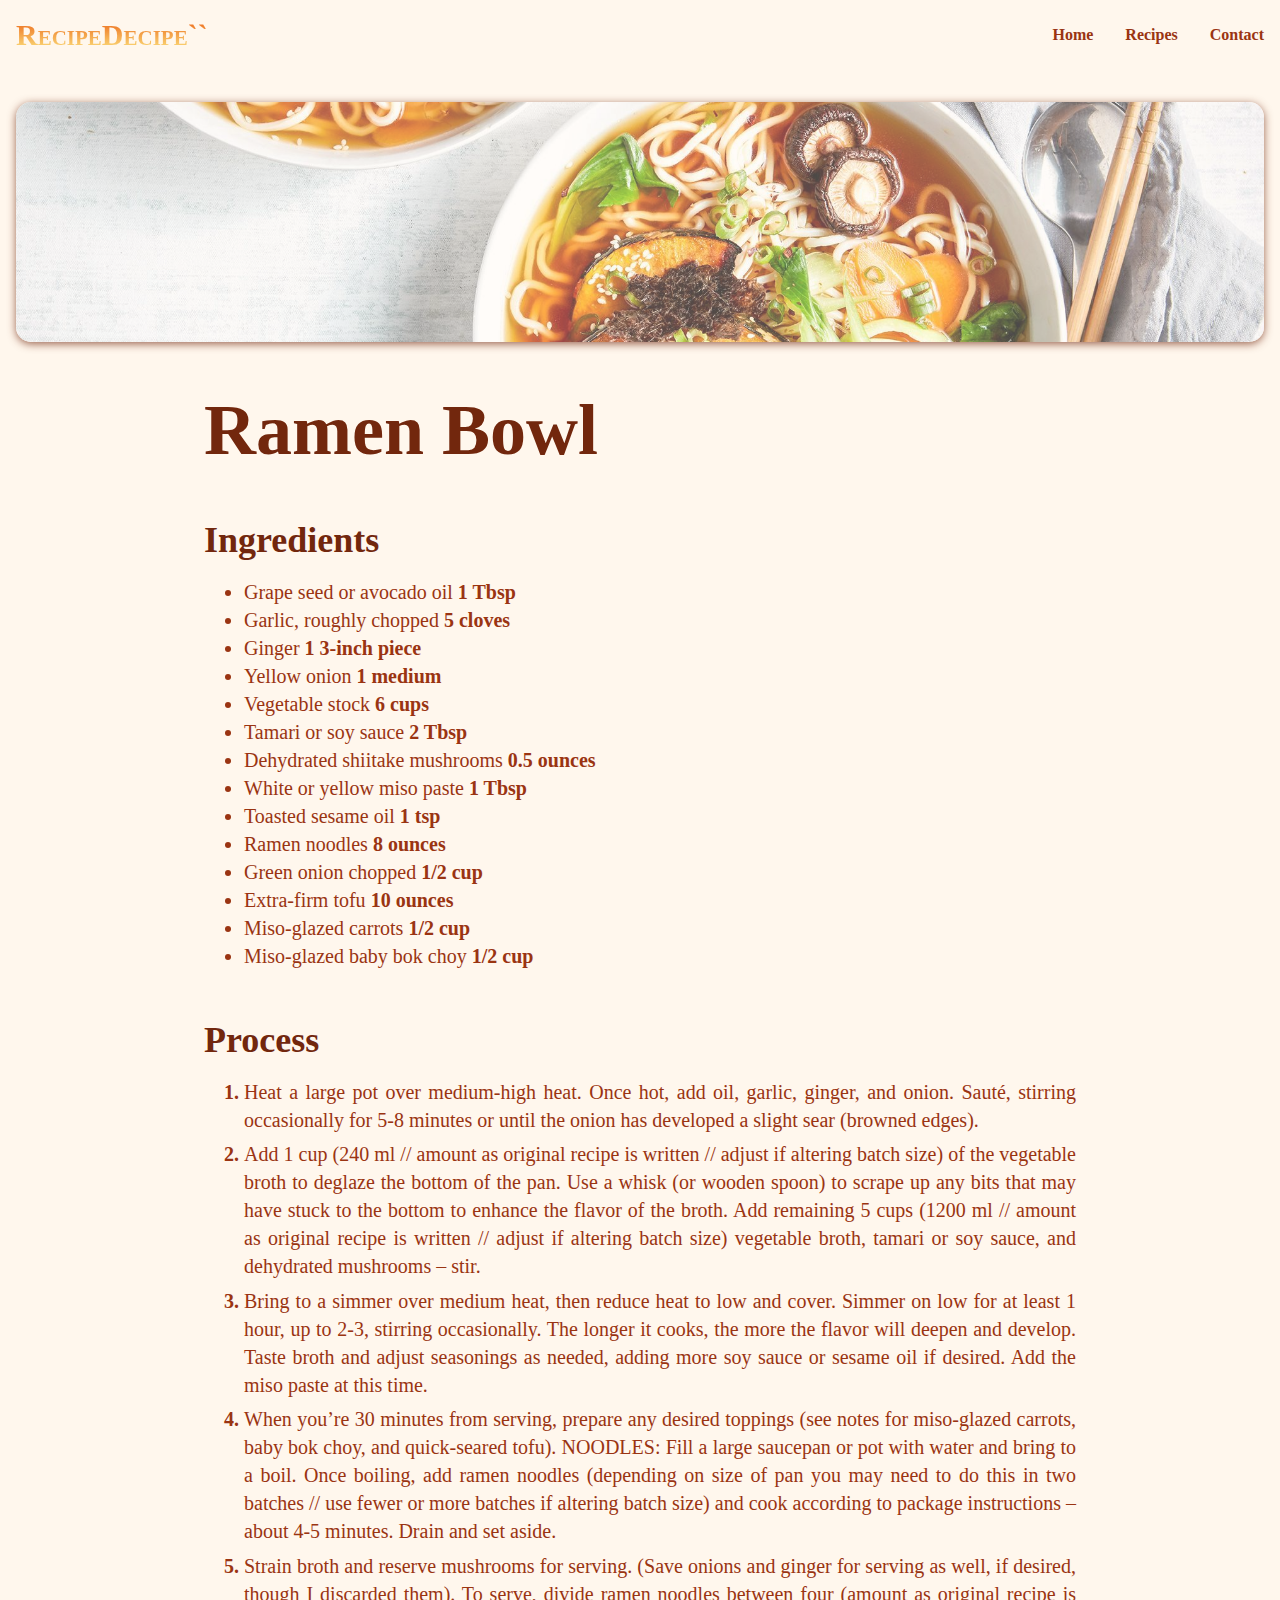
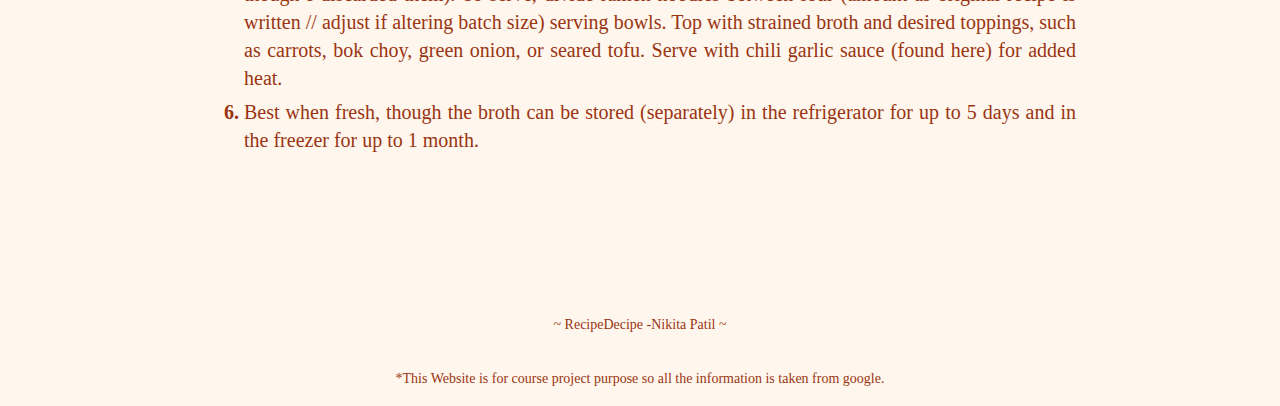
<file: ramen.html>
<!DOCTYPE html>
<html lang="en">
<head>
    <meta charset="UTF-8">
    <meta name="viewport" content="width=device-width, initial-scale=1.0">
    <link href="https://api.fontshare.com/v2/css?f[]=kalam@700,400,300&display=swap" rel="stylesheet">
    <title>Ramen</title>
    <link rel="stylesheet" href="./styles/modern-normalize.css">
    <link rel="stylesheet" href="./styles/style.css">
    <link rel="stylesheet" href="./styles/components/header.css">
    <link rel="stylesheet" href="./styles/recipe_style/ramen.css">
    <link rel="stylesheet" href="./styles/components/footer.css">
    <link rel="stylesheet" href="./styles/components/mobile.css">
    <link rel="stylesheet" href="./styles/utils.css">
</head>
<body>
    <header class="header container">
        <nav class="header__nav">
            <div class="header__logo">
                RecipeDecipe``
            </div>
            <div >
                <ul class="header__menu" >
                    <li>
                        <a class="header__link" href="index.html">Home</a>
                    </li>
                   
                    <li>
                        <a class="header__link" href="recipes.html" >Recipes</a>
                    </li>
                    <li>
                        <a class="header__link" href="index.html#contact">Contact</a>
                    </li>
                </ul>
                <button class="header__bars">
                    <svg xmlns="http://www.w3.org/2000/svg" fill="none" viewBox="0 0 24 24" stroke-width="1.5" stroke="currentColor" >
                        <path stroke-linecap="round" stroke-linejoin="round" d="M3.75 6.75h16.5M3.75 12h16.5m-16.5 5.25h16.5" />
                      </svg>
                      
                </button>
            </div>
        </nav>

        <!-- Mobile Navigation -->
     <div class="mobile-nav">
        <nav>
           <ul class="mobile-nav__menu">
            <li>
                <a class="mobile-nav__link" href="index.html">Home</a>
            </li>
            <li>
                <a href="recipes.html" class="mobile-nav__link">Recipes</a>
            </li>
            <li>
                <a href="index.html#contact" class="mobile-nav__link">Contact</a>
            </li>
           </ul> 
        </nav>
  
    </div>
    <!-- End of Mobile Navigation -->
    </header>
    
    <section class="ramen__hero container">
        
        
        <img class="ramen__img" src="./images/ramen_img.jpg" alt="Ramen"  >
        <h1 class="ramen__title">Ramen Bowl</h1>
        <div class="ramen__ingredients">
            <h2 class="ramen__ingredients-title">ingredients</h2>
            <ul class="ramen__ingredients-list">
                <li class="ramen__ingredients-items">Grape seed or avocado oil <strong>1 Tbsp</strong></li>
                <li class="ramen__ingredients-items">Garlic, roughly chopped <strong>5 cloves</strong></li>
                <li class="ramen__ingredients-items">Ginger <strong>1 3-inch piece</strong></li>

                <li class="ramen__ingredients-items">Yellow onion <strong>1 medium</strong></li>
                <li class="ramen__ingredients-items">Vegetable stock <strong>6 cups
                </strong></li> 
                <li class="ramen__ingredients-items">Tamari or soy sauce <strong>2 Tbsp</strong></li>
                <li class="ramen__ingredients-items">Dehydrated shiitake mushrooms <strong>0.5 ounces</strong></li>
                <li class="ramen__ingredients-items">White or yellow miso paste  <strong>1 Tbsp
                </strong></li>
                <li class="ramen__ingredients-items">Toasted sesame oil <strong>1 tsp</strong> </li>
                <li class="ramen__ingredients-items">Ramen noodles <strong>8 ounces</strong></li>
                <li class="ramen__ingredients-items">Green onion chopped <strong>1/2 cup</strong></li>
                <li class="ramen__ingredients-items">Extra-firm tofu <strong>10 ounces</strong></li>
                <li class="ramen__ingredients-items">Miso-glazed carrots <strong>1/2 cup</strong></li>
                <li class="ramen__ingredients-items">Miso-glazed baby bok choy <strong>1/2 cup</strong></li>
               
            </ul>
        </div>
        <div class="ramen__process">
            <h2 class="ramen__process-title">Process</h2>
            
            <ol class="ramen__process-list">
                <li class="ramen__process-points">Heat a large pot over medium-high heat.
                    Once hot, add oil, garlic, ginger, and onion. Sauté, stirring occasionally for 5-8 minutes or until the onion has developed a slight sear (browned edges).</li>

                <li class="ramen__process-points">Add 1 cup (240 ml // amount as original recipe is written // adjust if altering batch size) of the vegetable broth to deglaze the bottom of the pan. Use a whisk (or wooden spoon) to scrape up any bits that may have stuck to the bottom to enhance the flavor of the broth.
                Add remaining 5 cups (1200 ml // amount as original recipe is written // adjust if altering batch size) vegetable broth, tamari or soy sauce, and dehydrated mushrooms – stir.
                </li>

                <li class="ramen__process-points">Bring to a simmer over medium heat, then reduce heat to low and cover. Simmer on low for at least 1 hour, up to 2-3, stirring occasionally. The longer it cooks, the more the flavor will deepen and develop. Taste broth and adjust seasonings as needed, adding more soy sauce or sesame oil if desired. Add the miso paste at this time.</li>

                <li class="ramen__process-points">When you’re 30 minutes from serving, prepare any desired toppings (see notes for miso-glazed carrots, baby bok choy, and quick-seared tofu).
                NOODLES: Fill a large saucepan or pot with water and bring to a boil. Once boiling, add ramen noodles (depending on size of pan you may need to do this in two batches // use fewer or more batches if altering batch size) and cook according to package instructions – about 4-5 minutes. Drain and set aside.</li>

                <li class="ramen__process-points">Strain broth and reserve mushrooms for serving. (Save onions and ginger for serving as well, if desired, though I discarded them).
                To serve, divide ramen noodles between four (amount as original recipe is written // adjust if altering batch size) serving bowls. Top with strained broth and desired toppings, such as carrots, bok choy, green onion, or seared tofu. Serve with chili garlic sauce (found here) for added heat.</li>
                <li class="ramen__process-points">Best when fresh, though the broth can be stored (separately) in the refrigerator for up to 5 days and in the freezer for up to 1 month.</li>
 
            </ol>
        </div>

    </section>

    <footer class="footer container section">
        <p>
            ~ RecipeDecipe  -Nikita Patil ~
        </p>
        <p>*This Website is for course project purpose so all the information is taken from google.</p>
    </footer>

    <script src="./src/main.js"></script>
</body>
</html>
</file>
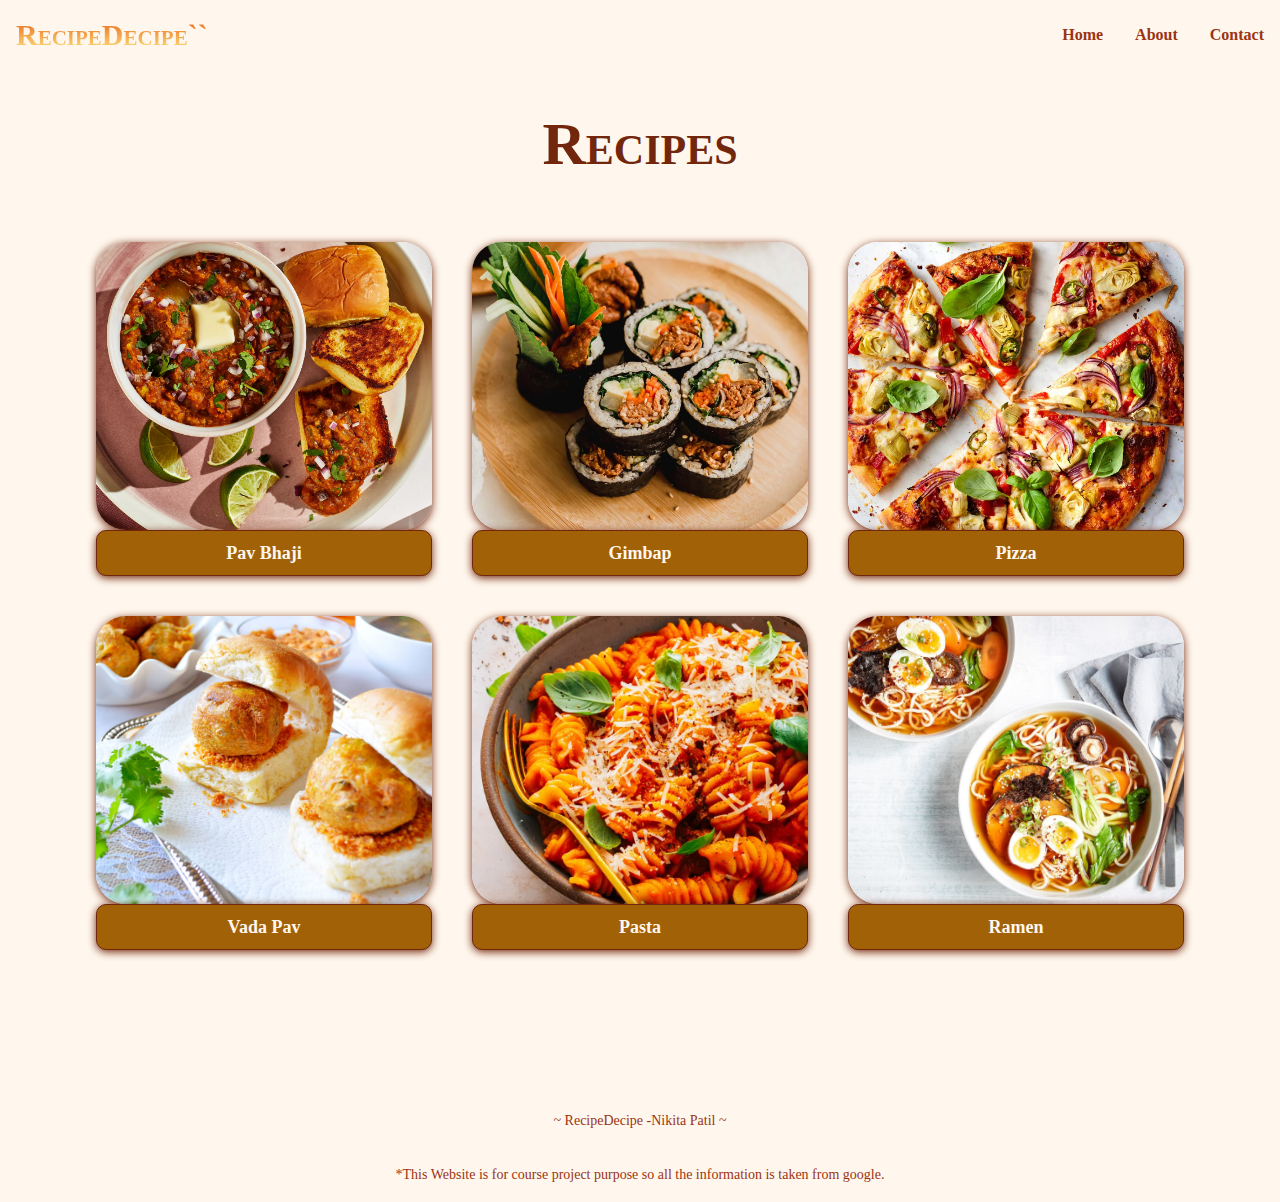
<file: recipes.html>
<!DOCTYPE html>
<html lang="en">
<head>
    <meta charset="UTF-8">
    <meta name="viewport" content="width=device-width, initial-scale=1.0">
    <link href="https://api.fontshare.com/v2/css?f[]=kalam@700,400,300&display=swap" rel="stylesheet">
    <title>Recipes</title>
    <link rel="stylesheet" href="./styles/modern-normalize.css">
    <link rel="stylesheet" href="./styles/style.css">
    <link rel="stylesheet" href="./styles/components/header.css">
    <link rel="stylesheet" href="./styles/recipe_style/recipes_hero.css">
    <link rel="stylesheet" href="./styles/components/footer.css">
    <link rel="stylesheet" href="./styles/components/mobile.css">
    <link rel="stylesheet" href="./styles/utils.css">
</head>
<body>
    <header class="header container">
        <nav class="header__nav">
            <div class="header__logo">
                RecipeDecipe``
            </div>
            <div >
                <ul class="header__menu" >
                    <li>
                        <a class="header__link" href="index.html">Home</a>
                    </li>
                    <li>
                        <a class="header__link" href="index.html#about">About</a>
                    </li>
                    <li>
                        <a class="header__link" href="index.html#contact">Contact</a>
                    </li>
                </ul>
                <button class="header__bars">
                    <svg xmlns="http://www.w3.org/2000/svg" fill="none" viewBox="0 0 24 24" stroke-width="1.5" stroke="currentColor" >
                        <path stroke-linecap="round" stroke-linejoin="round" d="M3.75 6.75h16.5M3.75 12h16.5m-16.5 5.25h16.5" />
                      </svg>
                      
                </button>
            </div>
        </nav>

        <!-- Mobile Navigation -->
     <div class="mobile-nav">
      <nav>
         <ul class="mobile-nav__menu">
          <li>
              <a class="mobile-nav__link" href="index.html">Home</a>
          </li>
          <li>
              <a href="index.html#about" class="mobile-nav__link">About</a>
          </li>
          <li>
              <a href="index.html#contact" class="mobile-nav__link">Contact</a>
          </li>
         </ul> 
      </nav>

  </div>
  <!-- End of Mobile Navigation -->
     </header>

        <section class="recipes__hero container">
          <h1 class="recipes__hero-title">Recipes</h1>

          <div class="recipes__hero-content">

            <div class="recipes__hero-box">
              <img class="recipes__hero-img" src="./images/pav-bhaji_img2.jpg" alt="Pav Bhaji">
              <a class="recipes__hero-btn btn" href="pavbhaji.html">Pav Bhaji</a>
            </div>

            <div class="recipes__hero-box">
              <img class="recipes__hero-img" src="./images/gimbap_img.jpg" alt="Gimbap">
              <a class="recipes__hero-btn btn" href="gimbap.html">Gimbap</a>
            </div>

            <div class="recipes__hero-box">
              <img class="recipes__hero-img" src="./images/pizza_img.jpg" alt="Pizza">
              <a class="recipes__hero-btn btn" href="pizza.html">Pizza</a>
            </div>

            <div class="recipes__hero-box">
              <img class="recipes__hero-img" src="./images/Vada-Pav_img.jpg" alt="Vada Pav" >
              <a class="recipes__hero-btn btn" href="vadapav.html">Vada Pav</a>
            </div>

            <div class="recipes__hero-box">
              <img class="recipes__hero-img" src="./images/Red-Sauce-Pasta_img.jpg" alt="Pasta">
              <a class="recipes__hero-btn btn" href="pasta.html">Pasta</a>
            </div>

            <div class="recipes__hero-box">
              <img class="recipes__hero-img" src="./images/ramen_img.jpg" alt="Ramen">
              <a class="recipes__hero-btn btn" href="ramen.html">Ramen</a>
            </div>

          </div>
      </section>

      <footer class="footer container section">
        <p>
          ~ RecipeDecipe  -Nikita Patil ~
      </p>
      <p>*This Website is for course project purpose so all the information is taken from google.</p>
      </footer>

      <script src="./src/main.js"></script>
</body>
</html>
</file>
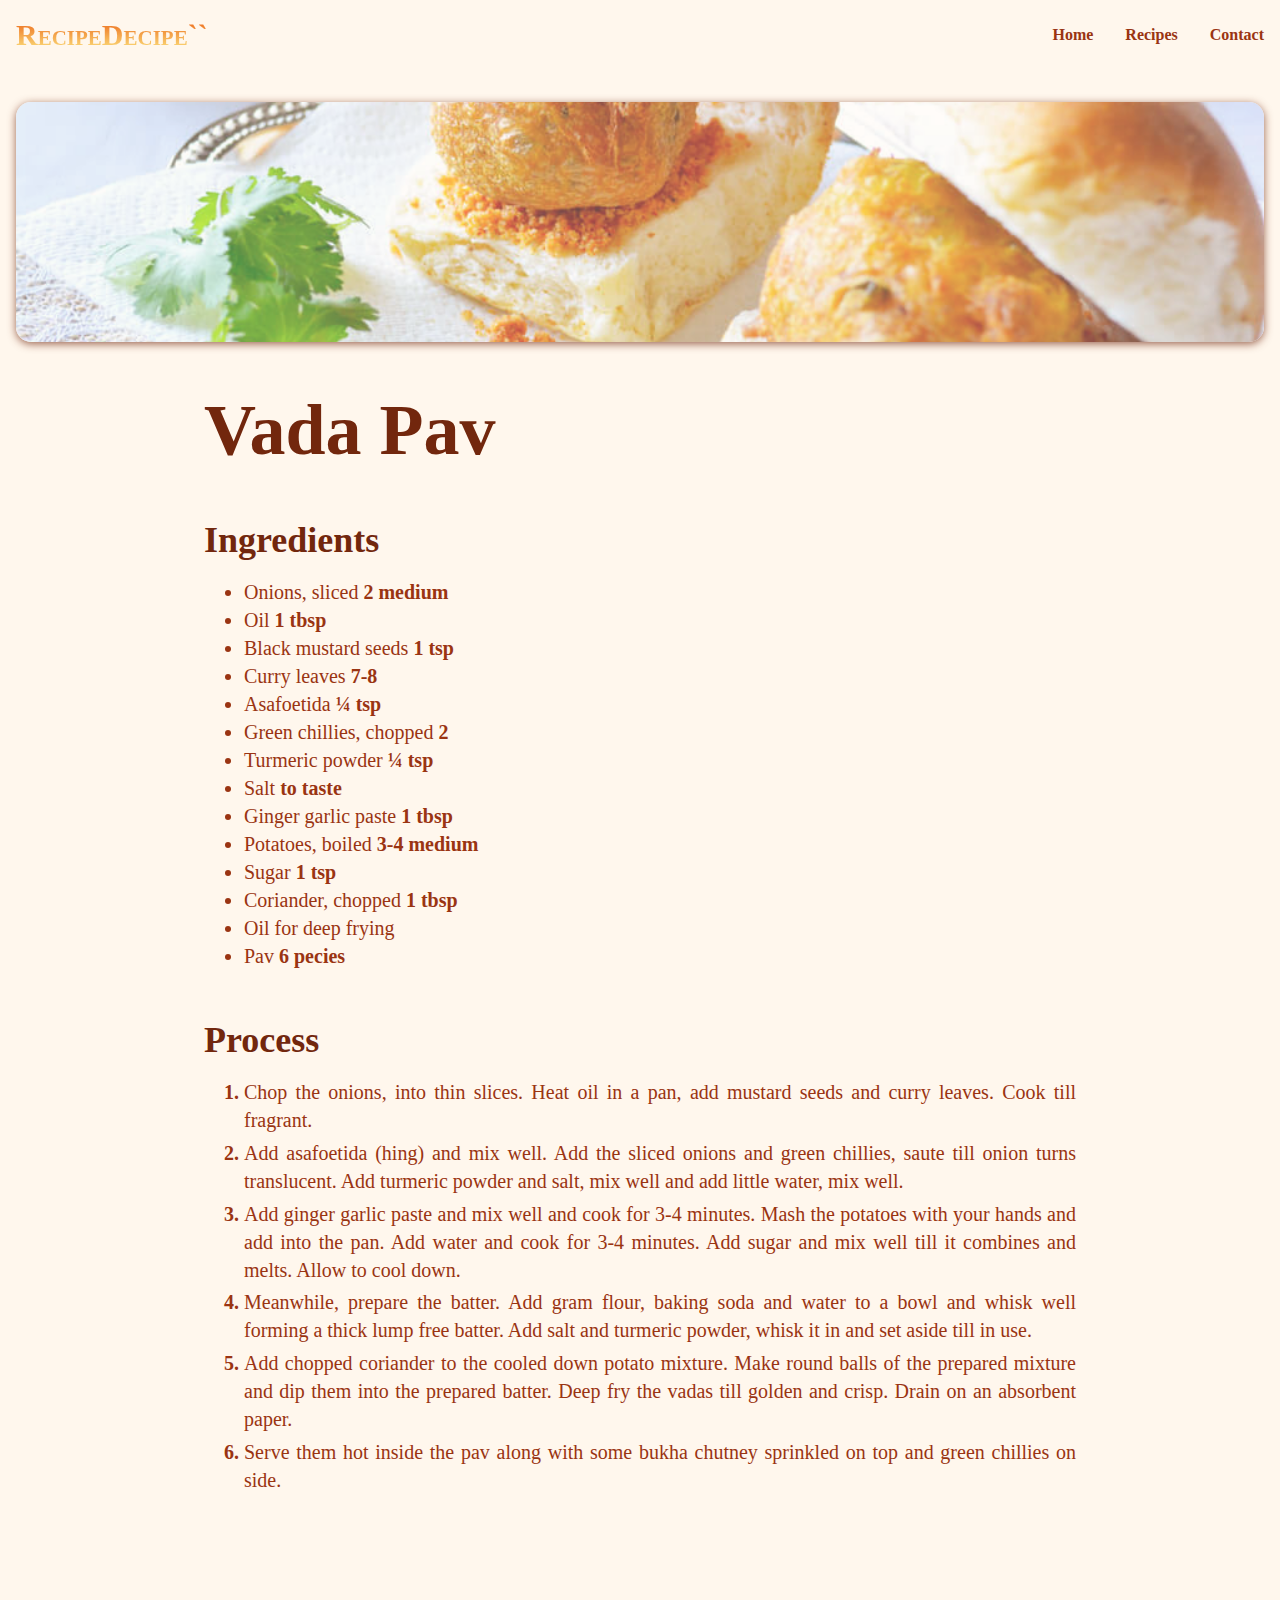
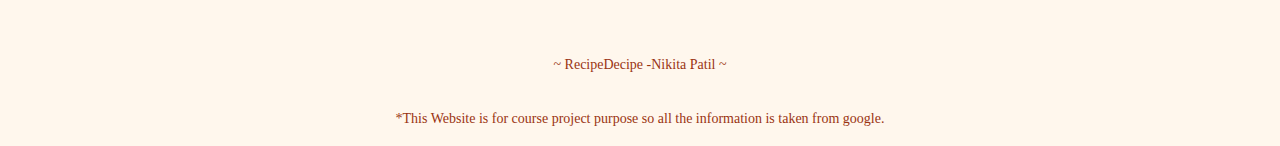
<file: vadapav.html>
<!DOCTYPE html>
<html lang="en">
<head>
    <meta charset="UTF-8">
    <meta name="viewport" content="width=device-width, initial-scale=1.0">
    <link href="https://api.fontshare.com/v2/css?f[]=kalam@700,400,300&display=swap" rel="stylesheet">
    <title>Vada Pav</title>
    <link rel="stylesheet" href="./styles/modern-normalize.css">
    <link rel="stylesheet" href="./styles/style.css">
    <link rel="stylesheet" href="./styles/components/header.css">
    <link rel="stylesheet" href="./styles/recipe_style/vadapav.css">
    <link rel="stylesheet" href="./styles/components/footer.css">
    <link rel="stylesheet" href="./styles/components/mobile.css">
    <link rel="stylesheet" href="./styles/utils.css">
</head>
<body>
    <header class="header container">
        <nav class="header__nav">
            <div class="header__logo">
                RecipeDecipe``
            </div>
            <div >
                <ul class="header__menu" >
                    <li>
                        <a class="header__link" href="index.html">Home</a>
                    </li>
                   
                    <li>
                        <a class="header__link" href="recipes.html" >Recipes</a>
                    </li>
                    <li>
                        <a class="header__link" href="index.html#contact">Contact</a>
                    </li>
                </ul>
                <button class="header__bars">
                    <svg xmlns="http://www.w3.org/2000/svg" fill="none" viewBox="0 0 24 24" stroke-width="1.5" stroke="currentColor" >
                        <path stroke-linecap="round" stroke-linejoin="round" d="M3.75 6.75h16.5M3.75 12h16.5m-16.5 5.25h16.5" />
                      </svg>
                      
                </button>
            </div>
        </nav>
         <!-- Mobile Navigation -->
     <div class="mobile-nav">
        <nav>
           <ul class="mobile-nav__menu">
            <li>
                <a class="mobile-nav__link" href="index.html">Home</a>
            </li>
            <li>
                <a href="recipes.html" class="mobile-nav__link">Recipes</a>
            </li>
            <li>
                <a href="index.html#contact" class="mobile-nav__link">Contact</a>
            </li>
           </ul> 
        </nav>
  
    </div>
    <!-- End of Mobile Navigation -->
    </header>
    
    <section class="vadapav__hero container">
        
        
        <img class="vadapav__img" src="./images/Vada-Pav_img.jpg" alt="Vada Pav"  >
        <h1 class="vadapav__title">Vada Pav</h1>
        <div class="vadapav__ingredients">
            <h2 class="vadapav__ingredients-title">ingredients</h2>
            <ul class="vadapav__ingredients-list">
                <li class="vadapav__ingredients-items">Onions, sliced <strong>2 medium</strong></li>
                <li class="vadapav__ingredients-items">Oil <strong>1 tbsp</strong></li>
                <li class="vadapav__ingredients-items">Black mustard seeds <strong>1 tsp
                </strong></li>

                <li class="vadapav__ingredients-items">Curry leaves <strong>7-8</strong></li>
                <li class="vadapav__ingredients-items">Asafoetida <strong>¼ tsp
                </strong></li> 
                <li class="vadapav__ingredients-items">Green chillies, chopped <strong>2</strong></li>
                <li class="vadapav__ingredients-items">Turmeric powder <strong>¼ tsp</strong></li>
                <li class="vadapav__ingredients-items">Salt  <strong>to taste
                </strong></li>
                <li class="vadapav__ingredients-items">Ginger garlic paste <strong>1 tbsp</strong> </li>
                <li class="vadapav__ingredients-items">Potatoes, boiled <strong>3-4 medium</strong></li>
                <li class="vadapav__ingredients-items">Sugar <strong>1 tsp</strong></li>
                <li class="vadapav__ingredients-items">Coriander, chopped <strong>1 tbsp</strong></li> 
                <li class="vadapav__ingredients-items">Oil for deep frying <strong></strong></li>
                <li class="vadapav__ingredients-items">Pav <strong>6 pecies</strong></li>

            </ul>
        </div>
        <div class="vadapav__process">
            <h2 class="vadapav__process-title">Process</h2>
            
            <ol class="vadapav__process-list">
                <li class="vadapav__process-points">Chop the onions, into thin slices.
                    Heat oil in a pan, add mustard seeds and curry leaves. Cook till fragrant.</li>

                <li class="vadapav__process-points">Add asafoetida (hing) and mix well. Add the sliced onions and green chillies, saute till onion turns translucent.
                    Add turmeric powder and salt, mix well and add little water, mix well.</li>

                <li class="vadapav__process-points">Add ginger garlic paste and mix well and cook for 3-4 minutes.
                    Mash the potatoes with your hands and add into the pan. Add water and cook for 3-4 minutes. Add sugar and mix well till it combines and melts.
                    Allow to cool down.</li>

                <li class="vadapav__process-points">Meanwhile, prepare the batter. Add gram flour, baking soda and water to a bowl and whisk well forming a thick lump free batter.
                    Add salt and turmeric powder, whisk it in and set aside till in use.</li>

                <li class="vadapav__process-points">Add chopped coriander to the cooled down potato mixture.
                    Make round balls of the prepared mixture and dip them into the prepared batter.
                    Deep fry the vadas till golden and crisp.
                    Drain on an absorbent paper.</li>
                <li class="vadapav__process-points">Serve them hot inside the pav along with some bukha chutney sprinkled on top and green chillies on side.</li>


                
            </ol>
        </div>

    </section>

    <footer class="footer container section">
        <p>
            ~ RecipeDecipe  -Nikita Patil ~
        </p>
        <p>*This Website is for course project purpose so all the information is taken from google.</p>
    </footer>

    <script src="./src/main.js"></script>
</body>
</html>
</file>
<file: styles/style.css>
:root{
    --clr-orange50:#fff7ed;
    --clr-orange100:#ffedd5;
    --clr-orange200:#fed7aa;
    --clr-orange300:#fdba74;
    --clr-orange400:#fb923c;
    --clr-orange500:#f97316;
    --clr-orange600:#ea580c;
    --clr-orange700:#c2410c;
    --clr-orange800:#9a3412;
    --clr-orange900:#72270d;
    --clr-orange950:#431407;

    --clr-yellow100:#fef9c3;
    --clr-yellow200:#fef08a;
    --clr-yellow300:#fde047;
    --clr-yellow400:#facc15;
    --clr-yellow500:#eab308;
    --clr-yellow600:#ca8a04;
    --clr-yellow700:#a16207;
    --clr-yellow800:#9a3412;
    --clr-yellow950:#422006;

    --clr-stone50:#fafaf9;

    /* sizes */

    --size-xxs:0.5rem;
    --size-xs:0.75rem;
    --size-sm:0.875rem;
    --size-base:1rem;
    --size-lg:1.125rem;
    --size-xl:1.25rem;
    --size-2xl:1.5rem;
    --size-3xl:1.875rem;
    --size-4xl:2.25rem;
    --size-5xl:3rem;
    --size-6xl:3.75rem;
    --size-7xl:4.5rem;
    --size-8xl:6rem;
    --size-9xl:8rem;
    --size-10xl:10rem;
}



*{
   margin: 0;
   line-height: calc(1em + 0.5rem);  
}

html{
    scroll-behavior: smooth;
}

body{
    font-family: 'Kalam', cursive;
    background-color: var(--clr-orange50);
    color:var(--clr-orange950);  
}

img,
picture,
video,
canvas,
svg{
    display:block;
    max-width: 100%;
    user-select: none;
}



button{
    display: inline-block;
    padding: 0;
    border: none;
    background: none;
    cursor: pointer;

}

a{
    color: var( --clr-yellow400);
}

strong{
    color: var(--clr-orange800);
}

body::-webkit-scrollbar {
    width: 4px;
}
   
body::-webkit-scrollbar-track {
    box-shadow: inset 0 0 0px rgba(0, 0, 0, 0.0);
}
   
body::-webkit-scrollbar-thumb {
    background-color: var(--clr-orange500);
    outline: 1px solid var(--clr-orange500);
}
</file>
<file: styles/components/header.css>
header{
    position: sticky;
    top: 0;
    z-index: 13;
    background-color: var(--clr-orange50);
    

}

.header__nav{
    display: flex;
    justify-content: space-between;
    align-items: center;
    padding-top: 1rem;
    padding-bottom: 1rem;
    
        
}

.header__logo{
    font-variant: small-caps;
    font-size: var(--size-lg);
    font-weight:600;
    background:linear-gradient( var(--clr-orange600), var(--clr-yellow200));
    background-clip: text;
    -webkit-background-clip: text;
    -webkit-text-fill-color: transparent;
  }

.header__menu{
    display: none;
}

.header__bars{
    color:var(--clr-orange800);
    width: var(--size-xl);
    height: var(--size-xl);
    display: block;
    position: relative;
    z-index: 9999;
    
}





/* xs */
/* @media (min-width: 475px) {} */

/* sm */
/* @media (min-width: 640px) {} */

/* md */
@media (min-width: 768px) {
   
    .header__logo{
      font-size: var(--size-xl);

    }
    
    .header__menu{
        display: flex;
        justify-content: flex-end;
        align-items: center;
        gap: 2em;
        padding: 0;
        list-style: none;
    }
    
    .header__link{
        font-size: var(--size-xs);
        font-weight: 600;
        color: var(--clr-orange800);
        text-decoration: none;
        transition: color 0.3s;
    }
    
    .header__link:hover{
        color: var(--clr-orange300);
    }

    .header__bars{
        
        display: none;
    }

}

/* lg */
@media (min-width: 1024px) {
    .header__logo{
        
        font-size: var(--size-2xl);
        
      }
      
      
      .header__link{
          font-size: var(--size-sm);
          
      }
      
}

/* xl */
@media (min-width: 1280px) {
    .header__logo{
        
        font-size: var(--size-3xl);
        
      }
      
      
      .header__link{
          font-size: var(--size-base);
          
      }
}

/* 2xl */
/* @media (min-width: 1536px) {} */
</file>
<file: styles/components/hero.css>
.hero{
    margin-top: 2rem;
    display: flex;
    flex-direction: column;
    
}
.hero__img{
    border-radius: 16px;
    opacity: 0.9;
    
}

.hero__divright{
    
    display: grid;
    justify-content: center;
    align-items: center;
    grid-template-rows: 70px 70px 70px 70px 70px;
    grid-template-columns:70px 70px 70px 70px 70px;
    margin-bottom: 0.5rem;
}

.hero__imggrid1{
    grid-area: 2 / 1 / 5 / 5;
    z-index: 1;
    
    
}

.hero__imggrid2{
    grid-area: 4 / 4 / 6 / 6;
    z-index: 1;
    border-top-left-radius: 85px;
}

.hero__imggrid3{
    grid-area: 1 / 4 / 3 / 6;
    z-index: 2;
    border-bottom-left-radius: 48px;
    
}

.hero__divleft{
   text-align: center;
   display: flex;
   flex-direction: column;
   justify-content: center;
   align-items: center;
   gap: 0.05rem;
   margin-top: 0.5rem;
   margin-bottom: 2rem;
}

.hdivleft__sub{
    display: flex;
    flex-direction: row;
    justify-content: center;
    align-items: center;
}

.hero__title{
    color: var(--clr-orange800);
    text-transform: uppercase;
    font-size: var(--size-lg);
    align-self: flex-start;
    
}

.hero__maintitle{
    text-transform: capitalize;
    font-variant: small-caps;
    font-size: var(--size-4xl);
    font-weight:500;
    background:linear-gradient( var(--clr-orange600), var(--clr-yellow400));
    background-clip: text;
    -webkit-background-clip: text;
    -webkit-text-fill-color: transparent;
}

.hero__description{
    
    font-size: var(--size-sm);
    color: var(--clr-orange700);
}


/* xs */
@media (min-width: 475px) {
     
    .hero__title{
         
      font-size: var(--size-xl);
    }

    .hero__maintitle{
       font-size: var(--size-5xl);
    }
    .hero__description{
         
      font-size: var(--size-base);
    }
}

/* sm */
/* @media (min-width: 640px) {} */
    

/* md */
@media (min-width: 768px) {
    .hero{
        margin-top: 3rem;
        display: flex;
        flex-direction: row;
        justify-content: space-between;
    }
    .hero__img{
        border-radius: 20px;
    }
    
    .hero__divright{
        
        display: grid;
        grid-template-rows: 65px 65px 65px 65px 65px;
        grid-template-columns:65px 65px 65px 65px 65px;
        margin-top: 0.5rem;
    }
    
    .hero__imggrid2{
        border-top-left-radius: 95px;
    }
    
    
}

/* lg */
@media (min-width: 1024px) {
    
    .hero__img{
        border-radius: 25px;
    }

    .hero__divright{
        
        display: grid;
        grid-template-rows: 90px 90px 90px 90px 90px;
        grid-template-columns:90px 90px 90px 90px 90px;
        
    }
    
    .hero__imggrid2{
        border-top-left-radius: 125px;
    }
    
    .hero__imggrid3{
        
        border-bottom-left-radius: 50px;
        
    }

    .hero__title{
         
        font-size: var(--size-2xl);
    }
    
    .hero__maintitle{
        font-size: var(--size-6xl);
    }
    .hero__description{
        
        font-size: var(--size-lg);
    }
}

/* xl */
@media (min-width: 1280px) {
    .hero__img{
        border-radius: 30px;
    }
    
    .hero__divright{
        
        display: grid;
        grid-template-rows: 130px 130px 130px 130px 130px;
        grid-template-columns:130px 130px 130px 130px 130px;
        
    }
    
    .hero__imggrid2{
        border-top-left-radius: 130px;
    }
    
    .hero__imggrid3{
        
        border-bottom-left-radius: 55px;
        
    }

    .hero__title{
         
        font-size: var(--size-3xl);
    }
    
    .hero__maintitle{
        font-size: var(--size-7xl);
    }
    .hero__description{
        
        font-size: var(--size-xl);
    }
}

/* 2xl */
@media (min-width: 1536px) {
    .hero__img{
        border-radius: 30px;
    }
    
    .hero__divright{
        
        display: grid;
        grid-template-rows: 150px 150px 150px 150px 150px;
        grid-template-columns:150px 150px 150px 150px 150px;
        
    }
    
    .hero__imggrid2{
        border-top-left-radius: 130px;
    }
    
    .hero__imggrid3{
        
        border-bottom-left-radius: 55px;
        
    }
   
   
    .hero__title{
         
        font-size: var(--size-4xl);
    }
    
    .hero__maintitle{
        font-size: var(--size-8xl);
    }
    .hero__description{
        
        font-size: var(--size-2xl);
    }
}
</file>
<file: styles/components/mid_img.css>
.mid__img{
    margin-top: 1rem;
}


.mid__img1{
    width: 100%;
    height: 50%;
    border-radius: 60px 2px ;
    box-shadow: var(--clr-orange900) 0px 2px 8px 0px;
    margin-top: 5rem;
    margin-bottom: 5rem;
    

}

/* xs */
/* @media (min-width: 475px) {
    
} */

/* sm */
@media (min-width: 640px) {
    .mid__img1{
      
        border-radius: 80px 2px ;
    }
}

/* md */
@media (min-width: 768px) {
    .mid__img1{
      
        border-radius: 90px 2px ;
    }
}

/* lg */
@media (min-width: 1024px) {
    .mid__img1{
      
        border-radius: 100px 2px ;
    }
}

/* xl */
@media (min-width: 1280px) {
    .mid__img1{
      
        border-radius: 130px 2px ;
    }
}

/* 2xl */
@media (min-width: 1536px) {
    .mid__img1{
      
        border-radius: 150px 2px ;
    }
}
</file>
<file: styles/components/about.css>
.about{
    display: flex;
    flex-direction: column;
    justify-content: center;
    gap: 1rem;
    
}

.about__content-left{
    display: flex;
    flex-direction: column;
    justify-content: center;
    gap: 1rem;
    
}

.about__title{
    text-transform: capitalize;
    font-size: var(--size-2xl);
    color: var(--clr-orange900);
    
}

.about__description-box{
    display: flex;
    flex-direction: column;
    justify-content: center;
    align-items: center;
    gap: 0.5rem;
}

.about__description{
    text-align: justify;
    font-size: var(--size-sm);
    color: var(--clr-yellow800);
}


.about__btn-description{
    font-size: var(--size-sm);
    color: var(--clr-yellow800);
    margin-bottom: 0.5rem;
}

.about__btn{
    text-transform: capitalize;
    font-size: var(--size-sm);
    border-radius: 6px;

}


/* xs */
@media (min-width: 475px) {
     
    .about{
        
        gap: 1.5rem;
    }
    
    .about__content-left{
        
        gap: 1.5rem;
    }
    
    .about__title{
        
        font-size: var(--size-3xl);
        
        
    }

    .about__description-box{
        gap: 0.8rem;
    }
    
    .about__description{
        
        font-size: var(--size-base);
        
    }
    
    .about__btn-description{
        font-size: var(--size-base);
        margin-bottom: 0.6rem;
    }
    
    .about__btn{
        
        font-size: var(--size-base);
    
    }
}

/* sm */
/* @media (min-width: 640px) {} */
   

/* md */
/* @media (min-width: 768px) {} */

/* lg */
@media (min-width: 1024px) {
   
    .about{
        display: flex;
        flex-direction: row;
        gap: 4rem;
    }
    
    .about__content-left{
        display: flex;
        flex-direction: column;
        justify-content: center;
        gap: 2rem;
    }
    
    .about__title{
        
        font-size: var(--size-4xl);
           
    }
    

    .about__description{
        max-width: 80ch;
        font-size: var(--size-lg);
        
    }
    
    .about__content-right{
        display: flex;
        flex-direction: column;
        justify-content: center;
        align-items: center;
        gap: 0.9rem;
    }
        
    
    .about__btn-description{
        font-size: var(--size-lg);
        margin-bottom: 0px;
        
    }
    
    .about__btn{
        font-size: var(--size-lg);
    
    }
}

/* xl */
@media (min-width: 1280px) {
    .about{
        
        gap: 6rem;
    }
    
    .about__content-left{
        
        gap: 3rem;
        
    }
    
    .about__title{
        
        font-size: var(--size-5xl);
        
        
    }

    .about__description-box{
        gap: 1.5rem;
    }
    
    .about__description{
        max-width: 90ch;
        font-size: var(--size-xl);
        
    }
    
    .about__content-right{
        gap: 1rem;
        
    }
    .about__btn-description{
        font-size: var(--size-xl);
       
        
    }
    
    .about__btn{
        font-size: var(--size-xl);
    
    }
}

/* 2xl */
@media (min-width: 1536px) {
    .about{
        
        gap: 8rem;
    }
    
    
    .about__title{
        
        font-size: var(--size-6xl);
        
        
    }
    
    .about__description{
        max-width: 90ch;
        font-size: var(--size-2xl);
        
    }
    
    .about__btn-description{
        font-size: var(--size-2xl);
        
    }
    
    .about__btn{
        font-size: var(--size-2xl);
    
    }
}
</file>
<file: styles/components/contact.css>
.contact{
    display: flex;
    flex-direction: column;
    gap: 2rem;
    
}

.contact__content-left{
    display: flex;
    flex-direction: column;
    justify-content: center;
    align-items: center;
}

.contact__title{
    text-transform: capitalize;
    font-size: var(--size-2xl);
    color: var(--clr-orange900);
    margin-bottom: 0.3rem;
}

.contact__description{
    font-size: var(--size-sm);
    color: var(--clr-yellow800);
    margin-bottom: 0.5rem;
}


.contact__content-right{
    margin-left: 2rem;
    margin-right: 2rem;
    
}


fieldset{
    border:1px solid var(--clr-yellow800);
    margin-bottom: 0.5rem;
    box-shadow: var(--clr-orange900) 0px 2px 8px 0px;
}

legend{
    font-size: var(--size-sm);
    font-weight: bold;
    color: var(--clr-orange900);  
    
}


input{
    width: 100%;
    color: var(--clr-yellow800);
    background-color:var(--clr-orange100) ;
    border: 1px solid var(--clr-orange100) ;
    font-size: var(--size-sm);

}

input:focus{
    background-color:var(--clr-orange50) ;
    border: 2px solid var(--clr-orange100) ;
    outline: none;
}

textarea{
    width: 100%;
    color: var(--clr-yellow800);
    background-color:var(--clr-orange100) ;
    border: 1px solid var(--clr-orange100) ;
    font-size: var(--size-sm);
    resize: none;
    
}

textarea:focus{
    background-color:var(--clr-orange50) ;
    border: 2px solid var(--clr-orange100) ;
    outline: none;
}

.contact__form-btn{
    font-size: var(--size-lg);
    margin-top: 0.4rem;
    border-radius: 6px;
    width: 100%;
}

.number{
    border: 1px solid red;
}


/* xs */
@media (min-width: 475px) {
    
    
    .contact__title{
        
        font-size: var(--size-3xl);
        
    }
    
    .contact__description{
        font-size: var(--size-base);
        
    }
    
    
    legend{
        font-size: var(--size-base);
        
        
    }
    
    
    input{
        
        font-size: var(--size-base);
    
    }
    
  
    
    textarea{
        
        font-size: var(--size-base);
    }
    
    
}

/* sm */
@media (min-width: 640px) {

    .contact__content-right{
        margin-left: 5rem;
        margin-right: 5rem;
    }
}

/* md */
@media (min-width: 768px) {
    .contact{
        display: flex;
        flex-direction: row;
        justify-content: space-around;
        align-items: center;
        gap: 0rem;
    }

    .contact__content-left{
        display: flex;
        flex-direction: column;
        justify-content: center;
        align-items: start;
    }

    .contact__content-right{
        display: flex;
        justify-content: center;
        align-items: center;
        margin-left: 0px;
        margin-right: 0px;
    }
   
    .contact__title{
        margin-bottom: 0;
    }
    .contact__description{
        font-size: var(--size-lg);
        margin-bottom: 0;
        
    }
    
    legend{
        font-size: var(--size-lg);
        
        
    }
    
    
    input{
        
        font-size: var(--size-lg);
    
    }
    
  
    
    textarea{
        
        font-size: var(--size-lg);
    }
}

/* lg */
@media (min-width: 1024px) {
    
    .contact__title{
        
        font-size: var(--size-4xl);
        
    }
    
    .contact__description{
        font-size: var(--size-xl);
        
    }
    
    legend{
        font-size: var(--size-xl);
        
        
    }
    
    
    input{
        
        font-size: var(--size-xl);
    
    }
    
  
    
    textarea{
        
        font-size: var(--size-xl);
    }
}

/* xl */
@media (min-width: 1280px) {
    .contact__title{
        
        font-size: var(--size-5xl);
        
    }
    
    .contact__description{
        font-size: var(--size-2xl);
        
    }
    
    legend{
        font-size: var(--size-2xl);
        
        
    }
    
    
    input{
        
        font-size: var(--size-2xl);
    
    }
    
  
    
    textarea{
        
        font-size: var(--size-2xl);
    }
}

/* 2xl */
@media (min-width: 1536px) {
    .contact__title{
        
        font-size: var(--size-6xl);
        
    }
    
    .contact__description{
        font-size: var(--size-3xl);
        
    }
    
    
    legend{
        font-size: var(--size-3xl);
        
        
    }
    
    
    input{
        
        font-size: var(--size-3xl);
    
    }
    
  
    
    textarea{
        
        font-size: var(--size-3xl);
    }
}
</file>
<file: styles/components/footer.css>
.footer{
    display: flex;
    flex-direction: column;
    justify-content: center;
    align-items: center;
    gap: 2rem;
    font-size: var(--size-sm);
    color: var(--clr-yellow800);
    margin-bottom: 1rem ;
    text-align: center;
}

/* xs */
/* @media (min-width: 475px) {} */

/* sm */
/* @media (min-width: 640px) {} */

/* md */
/* @media (min-width: 768px) {} */

/* lg */
@media (min-width: 1024px) {
    .footer{
        size: var(--size-base);
    }

}

/* xl */
@media (min-width: 1280px) {
    .footer{
        size: var(--size-lg);
    }
}

/* 2xl */
/* @media (min-width: 1536px) {} */
</file>
<file: styles/components/mobile.css>
.mobile-nav{
    position: absolute;
    top: 0;
    left: 0;
    z-index: 999;
    width: 100%;
    height: 100vh;
    background-color: var(--clr-orange50);
    display: none;
    justify-content: center;
    align-items: center;
    text-align: center;
}

.mobile-nav__menu{
    list-style: none;
    padding: 0;
    display: flex;
    flex-direction: column;
    justify-content: center;
    align-items: center;
    gap: 1rem;
}

.mobile-nav__link{
    font-size: var(--size-sm);
    text-decoration: none;
    font-weight: 600;
    color: var(--clr-slate400);
    transition:all 0.3s;
}

.mobile-nav__link:hover{
    color: var(--clr-orange300);
    letter-spacing: 0.1rem;
}


.mobile-nav__btn{
   font-size: var(--size-sm);
}
</file>
<file: styles/utils.css>
/* xs */
/* @media (min-width: 475px) {} */

/* sm */
/* @media (min-width: 640px) {} */

/* md */
/* @media (min-width: 768px) {} */

/* lg */
/* @media (min-width: 1024px) {} */

/* xl */
/* @media (min-width: 1280px) {} */

/* 2xl */
/* @media (min-width: 1536px) {} */

.btn{
  display:inline-block;  
  font-weight:600;
  text-decoration: none;
  background-color: var(--clr-yellow700);
  color: var(--clr-orange50);
  padding: 0.5em 1rem;
  border: 1px solid var(--clr-orange900);
  transition: all 0.3s;
  box-shadow: var(--clr-orange900) 0px 2px 8px 0px;

}

.btn:hover{
  background-color: var(--clr-orange50);
  color: var(--clr-yellow700);
  border: 1px solid var(--clr-yellow700);
  
  
}

.container{
  width: 100%;
  margin-left: auto;
  margin-right: auto;
  padding-left: 1rem;
  padding-right: 1rem;
}

.section{
  margin-top: 5rem;
}
/* xs */
@media (min-width: 475px) {
  .container{
    max-width: 475px;
  }
}

/* sm */
@media (min-width: 640px) {
  .container{
    max-width: 640px;
  }
}

/* md */
@media (min-width: 768px) {
  .container{
    max-width: 768px;
  }
}

/* lg */
@media (min-width: 1024px) {
  .container{
    max-width: 1024px;
  }
  .section{
    margin-top: 10rem;
  }
}

/* xl */
@media (min-width: 1280px) {
  .container{
    max-width: 1280px;
  }
}

/* 2xl */
@media (min-width: 1536px) {
  .container{
    max-width: 1536px;
  }
}
</file>
<file: styles/recipe_style/gimbap.css>
.gimbap__hero{
    margin-top: 2rem;
    display: flex;
    flex-direction: column;
    gap: 2rem;

}

.gimbap__img{
    width: 100%;
    height: 10rem;
    object-fit: cover;
    opacity: 0.7;
    border-radius: 15px;
    box-shadow: var(--clr-orange900) 0px 2px 8px 0px;
}

.gimbap__title{
    text-transform: capitalize;
    font-size: var(--size-4xl);
    color: var(--clr-orange900);
}

.gimbap__ingredients{
    display: flex;
    flex-direction: column;
    gap: 0.5rem;
   
}

.gimbap__ingredients-title{
    text-transform: capitalize;
    font-size: var(--size-xl);
    color: var(--clr-orange900);
}

.gimbap__ingredients-items{
    font-size: var(--size-sm);
    color: var(--clr-yellow800);
}

.gimbap__process{
    display: flex;
    flex-direction: column;
    gap: 0.5rem;
   
}

.gimbap__process-title{
    text-transform: capitalize;
    font-size: var(--size-xl);
    color: var(--clr-orange900);
}


.gimbap__process-points{
    text-align: justify;
    font-size: var(--size-sm);
    color: var(--clr-yellow800);
}

.gimbap__process-points::marker{
    font-weight: bold;
}

.footer{
    text-align: center;
    font-size: var(--size-sm);
    color: var(--clr-yellow800);
    margin-bottom: 1rem ;
}

/* xs */
/* @media (min-width: 475px) {} */

/* sm */
@media (min-width: 640px) {

    .gimbap__title{
        font-size: var(--size-5xl);
    }
 
    
    .gimbap__ingredients-title{
        font-size: var(--size-2xl);
    }
    
    .gimbap__ingredients-items{
        font-size: var(--size-base);
    }
    
    
    .gimbap__process-title{

        font-size: var(--size-2xl);

    }
    
    
    .gimbap__process-points{

        font-size: var(--size-base);

    }

   
}

/* md */
/* @media (min-width: 768px) {} */

/* lg */
@media (min-width: 1024px) {
    .gimbap__hero{
    gap: 3rem;
    }

    .gimbap__img{
        width: 100%;
        height: 15rem;
        object-fit: cover;
        opacity: 0.7;
        border-radius: 15px;
        box-shadow: var(--clr-orange900) 0px 2px 8px 0px;
    }

    .gimbap__title{

        font-size: var(--size-6xl);
        width: 872px;
        align-self: center;
  
    }
    
    .gimbap__ingredients{

        gap: 1rem;
        width: 872px;
        align-self: center;
       
    }
    
    .gimbap__ingredients-title{
  
        font-size: var(--size-3xl);

    }
    
    .gimbap__ingredients-items{
        font-size: var(--size-lg);

    }
    
    .gimbap__process{

        gap: 1rem;
        width: 872px;
        align-self: center;
       
    }
    
    .gimbap__process-title{

        font-size: var(--size-3xl);

    }
    
    
    .gimbap__process-points{

        font-size: var(--size-lg);

    }
    
    .footer{
        size: var(--size-base);
    }

}

/* xl */
@media (min-width: 1280px) {

    
        .gimbap__title{
    
            font-size: var(--size-7xl);
      
        }
        

        
        .gimbap__ingredients-title{
      
            font-size: var(--size-4xl);
    
        }
        
        .gimbap__ingredients-items{
            font-size: var(--size-xl);
    
        }
        

        
        .gimbap__process-title{
    
            font-size: var(--size-4xl);
    
        }
        
        
        .gimbap__process-points{
    
            font-size: var(--size-xl);
    
        }

        .footer{
            size: var(--size-lg);
        }
        
}

/* 2xl */
/* @media (min-width: 1536px) {} */
</file>
<file: styles/recipe_style/pasta.css>
.pasta__hero{
    margin-top: 2rem;
    display: flex;
    flex-direction: column;
    gap: 2rem;

}

.pasta__img{
    width: 100%;
    height: 10rem;
    object-fit: cover;
    opacity: 0.7;
    border-radius: 15px;
    box-shadow: var(--clr-orange900) 0px 2px 8px 0px;
}

.pasta__title{
    text-transform: capitalize;
    font-size: var(--size-4xl);
    color: var(--clr-orange900);
}

.pasta__ingredients{
    display: flex;
    flex-direction: column;
    gap: 0.5rem;
   
}

.pasta__ingredients-title{
    text-transform: capitalize;
    font-size: var(--size-xl);
    color: var(--clr-orange900);
}

.pasta__ingredients-items{
    font-size: var(--size-sm);
    color: var(--clr-yellow800);
}

.pasta__process{
    display: flex;
    flex-direction: column;
    gap: 0.5rem;
   
}

.pasta__process-title{
    text-transform: capitalize;
    font-size: var(--size-xl);
    color: var(--clr-orange900);
}


.pasta__process ol{
    display: flex;
    flex-direction: column;
    gap: 0.4rem;
}

.pasta__process-points{
    text-align: justify;
    font-size: var(--size-sm);
    color: var(--clr-yellow800);
}

.pasta__process-points::marker{
    font-weight: bold;
}

.footer{
    text-align: center;
    font-size: var(--size-sm);
    color: var(--clr-yellow800);
    margin-bottom: 1rem ;
}

/* xs */
/* @media (min-width: 475px) {} */

/* sm */
@media (min-width: 640px) {

    .pasta__title{
        font-size: var(--size-5xl);
    }
 
    
    .pasta__ingredients-title{
        font-size: var(--size-2xl);
    }
    
    .pasta__ingredients-items{
        font-size: var(--size-base);
    }
    
    
    .pasta__process-title{

        font-size: var(--size-2xl);

    }
    
    
    .pasta__process-points{

        font-size: var(--size-base);

    }

   
}

/* md */
/* @media (min-width: 768px) {} */

/* lg */
@media (min-width: 1024px) {
    .pasta__hero{
    gap: 3rem;
    }

    .pasta__img{
        width: 100%;
        height: 15rem;
        object-fit: cover;
        opacity: 0.7;
        border-radius: 15px;
        box-shadow: var(--clr-orange900) 0px 2px 8px 0px;
    }

    .pasta__title{

        font-size: var(--size-6xl);
        width: 872px;
        align-self: center;
  
    }
    
    .pasta__ingredients{

        gap: 1rem;
        width: 872px;
        align-self: center;
       
    }
    
    .pasta__ingredients-title{
  
        font-size: var(--size-3xl);

    }
    
    .pasta__ingredients-items{
        font-size: var(--size-lg);

    }
    
    .pasta__process{

        gap: 1rem;
        width: 872px;
        align-self: center;
       
    }
    
    .pasta__process-title{

        font-size: var(--size-3xl);

    }
    
    
    .pasta__process-points{

        font-size: var(--size-lg);

    }
    
    .footer{
        size: var(--size-base);
    }

}

/* xl */
@media (min-width: 1280px) {

    
        .pasta__title{
    
            font-size: var(--size-7xl);
      
        }
        

        
        .pasta__ingredients-title{
      
            font-size: var(--size-4xl);
    
        }
        
        .pasta__ingredients-items{
            font-size: var(--size-xl);
    
        }
        

        
        .pasta__process-title{
    
            font-size: var(--size-4xl);
    
        }
        
        
        .pasta__process-points{
    
            font-size: var(--size-xl);
    
        }

        .footer{
            size: var(--size-lg);
        }
        
}

/* 2xl */
/* @media (min-width: 1536px) {} */
</file>
<file: styles/recipe_style/pavbhaji.css>
.pavbhaji__hero{
    margin-top: 2rem;
    display: flex;
    flex-direction: column;
    gap: 2rem;

}

.pavbhaji__img{
    width: 100%;
    height: 10rem;
    object-fit: cover;
    opacity: 0.7;
    border-radius: 15px;
    box-shadow: var(--clr-orange900) 0px 2px 8px 0px;
}

.pavbhaji__title{
    text-transform: capitalize;
    font-size: var(--size-4xl);
    color: var(--clr-orange900);
}

.pavbhaji__ingredients{
    display: flex;
    flex-direction: column;
    gap: 0.5rem;
   
}

.pavbhaji__ingredients-title{
    text-transform: capitalize;
    font-size: var(--size-xl);
    color: var(--clr-orange900);
}

.pavbhaji__ingredients-items{
    font-size: var(--size-sm);
    color: var(--clr-yellow800);
}

.pavbhaji__process{
    display: flex;
    flex-direction: column;
    gap: 0.5rem;
   
}

.pavbhaji__process-title{
    text-transform: capitalize;
    font-size: var(--size-xl);
    color: var(--clr-orange900);
}


.pavbhaji__process ol{
    display: flex;
    flex-direction: column;
    gap: 0.2rem;
}

.pavbhaji__process-points{
    text-align: justify;
    font-size: var(--size-sm);
    color: var(--clr-yellow800);
}

.pavbhaji__process-points::marker{
    font-weight: bold;
}

.footer{
    text-align: center;
    font-size: var(--size-sm);
    color: var(--clr-yellow800);
    margin-bottom: 1rem ;
}

/* xs */
/* @media (min-width: 475px) {} */

/* sm */
@media (min-width: 640px) {

    .pavbhaji__title{
        font-size: var(--size-5xl);
    }
 
    
    .pavbhaji__ingredients-title{
        font-size: var(--size-2xl);
    }
    
    .pavbhaji__ingredients-items{
        font-size: var(--size-base);
    }
    
    
    .pavbhaji__process-title{

        font-size: var(--size-2xl);

    }
    
    
    .pavbhaji__process-points{

        font-size: var(--size-base);

    }

   
}

/* md */
/* @media (min-width: 768px) {} */

/* lg */
@media (min-width: 1024px) {
    .pavbhaji__hero{
    gap: 3rem;
    }

    .pavbhaji__img{
        width: 100%;
        height: 15rem;
        object-fit: cover;
        opacity: 0.7;
        border-radius: 15px;
        box-shadow: var(--clr-orange900) 0px 2px 8px 0px;
    }

    .pavbhaji__title{

        font-size: var(--size-6xl);
        width: 872px;
        align-self: center;
  
    }
    
    .pavbhaji__ingredients{

        gap: 1rem;
        width: 872px;
        align-self: center;
       
    }
    
    .pavbhaji__ingredients-title{
  
        font-size: var(--size-3xl);

    }
    
    .pavbhaji__ingredients-items{
        font-size: var(--size-lg);

    }
    
    .pavbhaji__process{

        gap: 1rem;
        width: 872px;
        align-self: center;
       
    }
    
    .pavbhaji__process-title{

        font-size: var(--size-3xl);

    }
    
    
    .pavbhaji__process-points{

        font-size: var(--size-lg);

    }
    
    .footer{
        size: var(--size-base);
    }

}

/* xl */
@media (min-width: 1280px) {

    
        .pavbhaji__title{
    
            font-size: var(--size-7xl);
      
        }
        

        
        .pavbhaji__ingredients-title{
      
            font-size: var(--size-4xl);
    
        }
        
        .pavbhaji__ingredients-items{
            font-size: var(--size-xl);
    
        }
        

        
        .pavbhaji__process-title{
    
            font-size: var(--size-4xl);
    
        }
        
        
        .pavbhaji__process-points{
    
            font-size: var(--size-xl);
    
        }

        .footer{
            size: var(--size-lg);
        }
        
}

/* 2xl */
/* @media (min-width: 1536px) {} */
</file>
<file: styles/recipe_style/pizza.css>
.pizza__hero{
    margin-top: 2rem;
    display: flex;
    flex-direction: column;
    gap: 2rem;

}

.pizza__img{
    width: 100%;
    height: 10rem;
    object-fit: cover;
    opacity: 0.7;
    border-radius: 15px;
    box-shadow: var(--clr-orange900) 0px 2px 8px 0px;
}

.pizza__title{
    text-transform: capitalize;
    font-size: var(--size-4xl);
    color: var(--clr-orange900);
}

.pizza__ingredients{
    display: flex;
    flex-direction: column;
    gap: 0.5rem;
   
}

.pizza__ingredients-title{
    text-transform: capitalize;
    font-size: var(--size-xl);
    color: var(--clr-orange900);
}

.pizza__ingredients-items{
    font-size: var(--size-sm);
    color: var(--clr-yellow800);
}

.pizza__process{
    display: flex;
    flex-direction: column;
    gap: 0.5rem;
   
}

.pizza__process-title{
    text-transform: capitalize;
    font-size: var(--size-xl);
    color: var(--clr-orange900);
}

.pizza__ingredients ul{
    display: flex;
    flex-direction: column;
    gap: 0.2rem;
}

.pizza__process ol{
    display: flex;
    flex-direction: column;
    gap: 0.5rem;
}

.pizza__process-points{
    text-align: justify;
    font-size: var(--size-sm);
    color: var(--clr-yellow800);
}

.pizza__process-points::marker{
    font-weight: bold;
}

.footer{
    text-align: center;
    font-size: var(--size-sm);
    color: var(--clr-yellow800);
    margin-bottom: 1rem ;
}

/* xs */
/* @media (min-width: 475px) {} */

/* sm */
@media (min-width: 640px) {

    .pizza__title{
        font-size: var(--size-5xl);
    }
 
    
    .pizza__ingredients-title{
        font-size: var(--size-2xl);
    }
    
    .pizza__ingredients-items{
        font-size: var(--size-base);
    }
    
    
    .pizza__process-title{

        font-size: var(--size-2xl);

    }
    
    
    .pizza__process-points{

        font-size: var(--size-base);

    }

   
}

/* md */
/* @media (min-width: 768px) {} */

/* lg */
@media (min-width: 1024px) {
    .pizza__hero{
    gap: 3rem;
    }

    .pizza__img{
        width: 100%;
        height: 15rem;
        object-fit: cover;
        opacity: 0.7;
        border-radius: 15px;
        box-shadow: var(--clr-orange900) 0px 2px 8px 0px;
    }

    .pizza__title{

        font-size: var(--size-6xl);
        width: 872px;
        align-self: center;
  
    }
    
    .pizza__ingredients{

        gap: 1rem;
        width: 872px;
        align-self: center;
       
    }
    
    .pizza__ingredients-title{
  
        font-size: var(--size-3xl);

    }
    
    .pizza__ingredients-items{
        font-size: var(--size-lg);

    }
    
    .pizza__process{

        gap: 1rem;
        width: 872px;
        align-self: center;
       
    }
    
    .pizza__process-title{

        font-size: var(--size-3xl);

    }
    
    
    .pizza__process-points{

        font-size: var(--size-lg);

    }
    
    .footer{
        size: var(--size-base);
    }

}

/* xl */
@media (min-width: 1280px) {

    
        .pizza__title{
    
            font-size: var(--size-7xl);
      
        }
        

        
        .pizza__ingredients-title{
      
            font-size: var(--size-4xl);
    
        }
        
        .pizza__ingredients-items{
            font-size: var(--size-xl);
    
        }
        

        
        .pizza__process-title{
    
            font-size: var(--size-4xl);
    
        }
        
        
        .pizza__process-points{
    
            font-size: var(--size-xl);
    
        }

        .footer{
            size: var(--size-lg);
        }
        
}

/* 2xl */
/* @media (min-width: 1536px) {} */
</file>
<file: styles/recipe_style/ramen.css>
.ramen__hero{
    margin-top: 2rem;
    display: flex;
    flex-direction: column;
    gap: 2rem;

}

.ramen__img{
    width: 100%;
    height: 10rem;
    object-fit: cover;
    opacity: 0.7;
    border-radius: 15px;
    box-shadow: var(--clr-orange900) 0px 2px 8px 0px;
}

.ramen__title{
    text-transform: capitalize;
    font-size: var(--size-4xl);
    color: var(--clr-orange900);
}

.ramen__ingredients{
    display: flex;
    flex-direction: column;
    gap: 0.5rem;
   
}

.ramen__ingredients-title{
    text-transform: capitalize;
    font-size: var(--size-xl);
    color: var(--clr-orange900);
}

.ramen__ingredients-items{
    font-size: var(--size-sm);
    color: var(--clr-yellow800);
}

.ramen__process{
    display: flex;
    flex-direction: column;
    gap: 0.5rem;
   
}

.ramen__process-title{
    text-transform: capitalize;
    font-size: var(--size-xl);
    color: var(--clr-orange900);
}


.ramen__process ol{
    display: flex;
    flex-direction: column;
    gap: 0.4rem;
}

.ramen__process-points{
    text-align: justify;
    font-size: var(--size-sm);
    color: var(--clr-yellow800);
}

.ramen__process-points::marker{
    font-weight: bold;
}

.footer{
    text-align: center;
    font-size: var(--size-sm);
    color: var(--clr-yellow800);
    margin-bottom: 1rem ;
}

/* xs */
/* @media (min-width: 475px) {} */

/* sm */
@media (min-width: 640px) {

    .ramen__title{
        font-size: var(--size-5xl);
    }
 
    
    .ramen__ingredients-title{
        font-size: var(--size-2xl);
    }
    
    .ramen__ingredients-items{
        font-size: var(--size-base);
    }
    
    
    .ramen__process-title{

        font-size: var(--size-2xl);

    }
    
    
    .ramen__process-points{

        font-size: var(--size-base);

    }

   
}

/* md */
/* @media (min-width: 768px) {} */

/* lg */
@media (min-width: 1024px) {
    .ramen__hero{
    gap: 3rem;
    }

    .ramen__img{
        width: 100%;
        height: 15rem;
        object-fit: cover;
        opacity: 0.7;
        border-radius: 15px;
        box-shadow: var(--clr-orange900) 0px 2px 8px 0px;
    }

    .ramen__title{

        font-size: var(--size-6xl);
        width: 872px;
        align-self: center;
  
    }
    
    .ramen__ingredients{

        gap: 1rem;
        width: 872px;
        align-self: center;
       
    }
    
    .ramen__ingredients-title{
  
        font-size: var(--size-3xl);

    }
    
    .ramen__ingredients-items{
        font-size: var(--size-lg);
       

    }
    
    .ramen__process{

        gap: 1rem;
        width: 872px;
        align-self: center;
       
    }
    
    .ramen__process-title{

        font-size: var(--size-3xl);

    }
    
    
    .ramen__process-points{

        font-size: var(--size-lg);

    }
    
    .footer{
        size: var(--size-base);
    }

}

/* xl */
@media (min-width: 1280px) {

    
        .ramen__title{
    
            font-size: var(--size-7xl);
      
        }
        

        
        .ramen__ingredients-title{
      
            font-size: var(--size-4xl);
    
        }
        
        .ramen__ingredients-items{
            font-size: var(--size-xl);
    
        }
        

        
        .ramen__process-title{
    
            font-size: var(--size-4xl);
    
        }
        
        
        .ramen__process-points{
    
            font-size: var(--size-xl);
    
        }

        .footer{
            size: var(--size-lg);
        }
        
}

/* 2xl */
/* @media (min-width: 1536px) {} */
</file>
<file: styles/recipe_style/recipes_hero.css>
.recipes__hero{
    display: flex;
    flex-direction: column;
    justify-content: center;
    align-items: center;
    margin-top: 2.5rem;
    gap: 2rem;
    
}

.recipes__hero-title{
    text-transform: capitalize;
    font-variant: small-caps;
    font-size: var(--size-4xl);
    color: var(--clr-orange900);
   
}

.recipes__hero-content{
    display: flex;
    flex-direction: row;
    justify-content: center;
    align-items: center;
    flex-wrap: wrap;
    gap: 2rem;
}

.recipes__hero-box{
   display: flex;
   flex-direction: column;
   justify-content: center;
   align-items: center;
}

.recipes__hero-img{
    width: 20rem;
    height: 15rem;
    object-fit: cover;
    border-radius: 30px;
    box-shadow: var(--clr-orange900) 0px 2px 8px 0px;
}

.recipes__hero-btn{
    font-size: var(--size-sm);
    width: 100%;
    text-align: center;
    border-radius: 10px;

}


/* xs */
/* @media (min-width: 475px) {
    
} */

/* sm */
@media (min-width: 640px) {
   
    .recipes__hero-title{
        font-size: var(--size-5xl);
       
    }
    
    .recipes__hero-btn{
        font-size: var(--size-base);
    
    }
    
}

/* md */
/* @media (min-width: 768px) {} */

/* lg */
@media (min-width: 1024px) {
    
    .recipes__hero{
        gap: 4rem;
        
    }


    .recipes__hero-title{
        font-size: var(--size-6xl);
       
    }
    
    .recipes__hero-content{
        gap: 2.5rem;
    }
    
    
    .recipes__hero-img{
        width: 19rem;
        height: 15rem;
    }
    
    .recipes__hero-btn{
        font-size: var(--size-lg);
    
    }
}

/* xl */
@media (min-width: 1280px) {
    .recipes__hero-img{
        width: 21rem;
        height: 18rem;
    }
}

/* 2xl */
@media (min-width: 1536px) {
    .recipes__hero-title{
        font-size: var(--size-7xl);
       
    }
    
    .recipes__hero-content{
        gap: 3rem;
    }
    
    
    .recipes__hero-img{
        width: 25rem;
        height: 20rem;
    }
    
    .recipes__hero-btn{
        font-size: var(--size-xl);
    
    }
}
</file>
<file: styles/recipe_style/vadapav.css>
.vadapav__hero{
    margin-top: 2rem;
    display: flex;
    flex-direction: column;
    gap: 2rem;

}

.vadapav__img{
    width: 100%;
    height: 10rem;
    object-fit: cover;
    opacity: 0.7;
    border-radius: 15px;
    box-shadow: var(--clr-orange900) 0px 2px 8px 0px;
}

.vadapav__title{
    text-transform: capitalize;
    font-size: var(--size-4xl);
    color: var(--clr-orange900);
}

.vadapav__ingredients{
    display: flex;
    flex-direction: column;
    gap: 0.5rem;
   
}

.vadapav__ingredients-title{
    text-transform: capitalize;
    font-size: var(--size-xl);
    color: var(--clr-orange900);
}

.vadapav__ingredients-items{
    font-size: var(--size-sm);
    color: var(--clr-yellow800);
}

.vadapav__process{
    display: flex;
    flex-direction: column;
    gap: 0.5rem;
   
}

.vadapav__process-title{
    text-transform: capitalize;
    font-size: var(--size-xl);
    color: var(--clr-orange900);
}


.vadapav__process ol{
    display: flex;
    flex-direction: column;
    gap: 0.3rem;
}

.vadapav__process-points{
    text-align: justify;
    font-size: var(--size-sm);
    color: var(--clr-yellow800);
}

.vadapav__process-points::marker{
    font-weight: bold;
}

.footer{
    text-align: center;
    font-size: var(--size-sm);
    color: var(--clr-yellow800);
    margin-bottom: 1rem ;
}

/* xs */
/* @media (min-width: 475px) {} */

/* sm */
@media (min-width: 640px) {

    .vadapav__title{
        font-size: var(--size-5xl);
    }
 
    
    .vadapav__ingredients-title{
        font-size: var(--size-2xl);
    }
    
    .vadapav__ingredients-items{
        font-size: var(--size-base);
    }
    
    
    .vadapav__process-title{

        font-size: var(--size-2xl);

    }
    
    
    .vadapav__process-points{

        font-size: var(--size-base);

    }

   
}

/* md */
/* @media (min-width: 768px) {} */

/* lg */
@media (min-width: 1024px) {
    .vadapav__hero{
    gap: 3rem;
    }

    .vadapav__img{
        width: 100%;
        height: 15rem;
        object-fit: cover;
        opacity: 0.7;
        border-radius: 15px;
        box-shadow: var(--clr-orange900) 0px 2px 8px 0px;
    }

    .vadapav__title{

        font-size: var(--size-6xl);
        width: 872px;
        align-self: center;
  
    }
    
    .vadapav__ingredients{

        gap: 1rem;
        width: 872px;
        align-self: center;
       
    }
    
    .vadapav__ingredients-title{
  
        font-size: var(--size-3xl);

    }
    
    .vadapav__ingredients-items{
        font-size: var(--size-lg);

    }
    
    .vadapav__process{

        gap: 1rem;
        width: 872px;
        align-self: center;
       
    }
    
    .vadapav__process-title{

        font-size: var(--size-3xl);

    }
    
    
    .vadapav__process-points{

        font-size: var(--size-lg);

    }
    
    .footer{
        size: var(--size-base);
    }

}

/* xl */
@media (min-width: 1280px) {

    
        .vadapav__title{
    
            font-size: var(--size-7xl);
      
        }
        

        
        .vadapav__ingredients-title{
      
            font-size: var(--size-4xl);
    
        }
        
        .vadapav__ingredients-items{
            font-size: var(--size-xl);
    
        }
        

        
        .vadapav__process-title{
    
            font-size: var(--size-4xl);
    
        }
        
        
        .vadapav__process-points{
    
            font-size: var(--size-xl);
    
        }

        .footer{
            size: var(--size-lg);
        }
        
}

/* 2xl */
/* @media (min-width: 1536px) {} */
</file>
